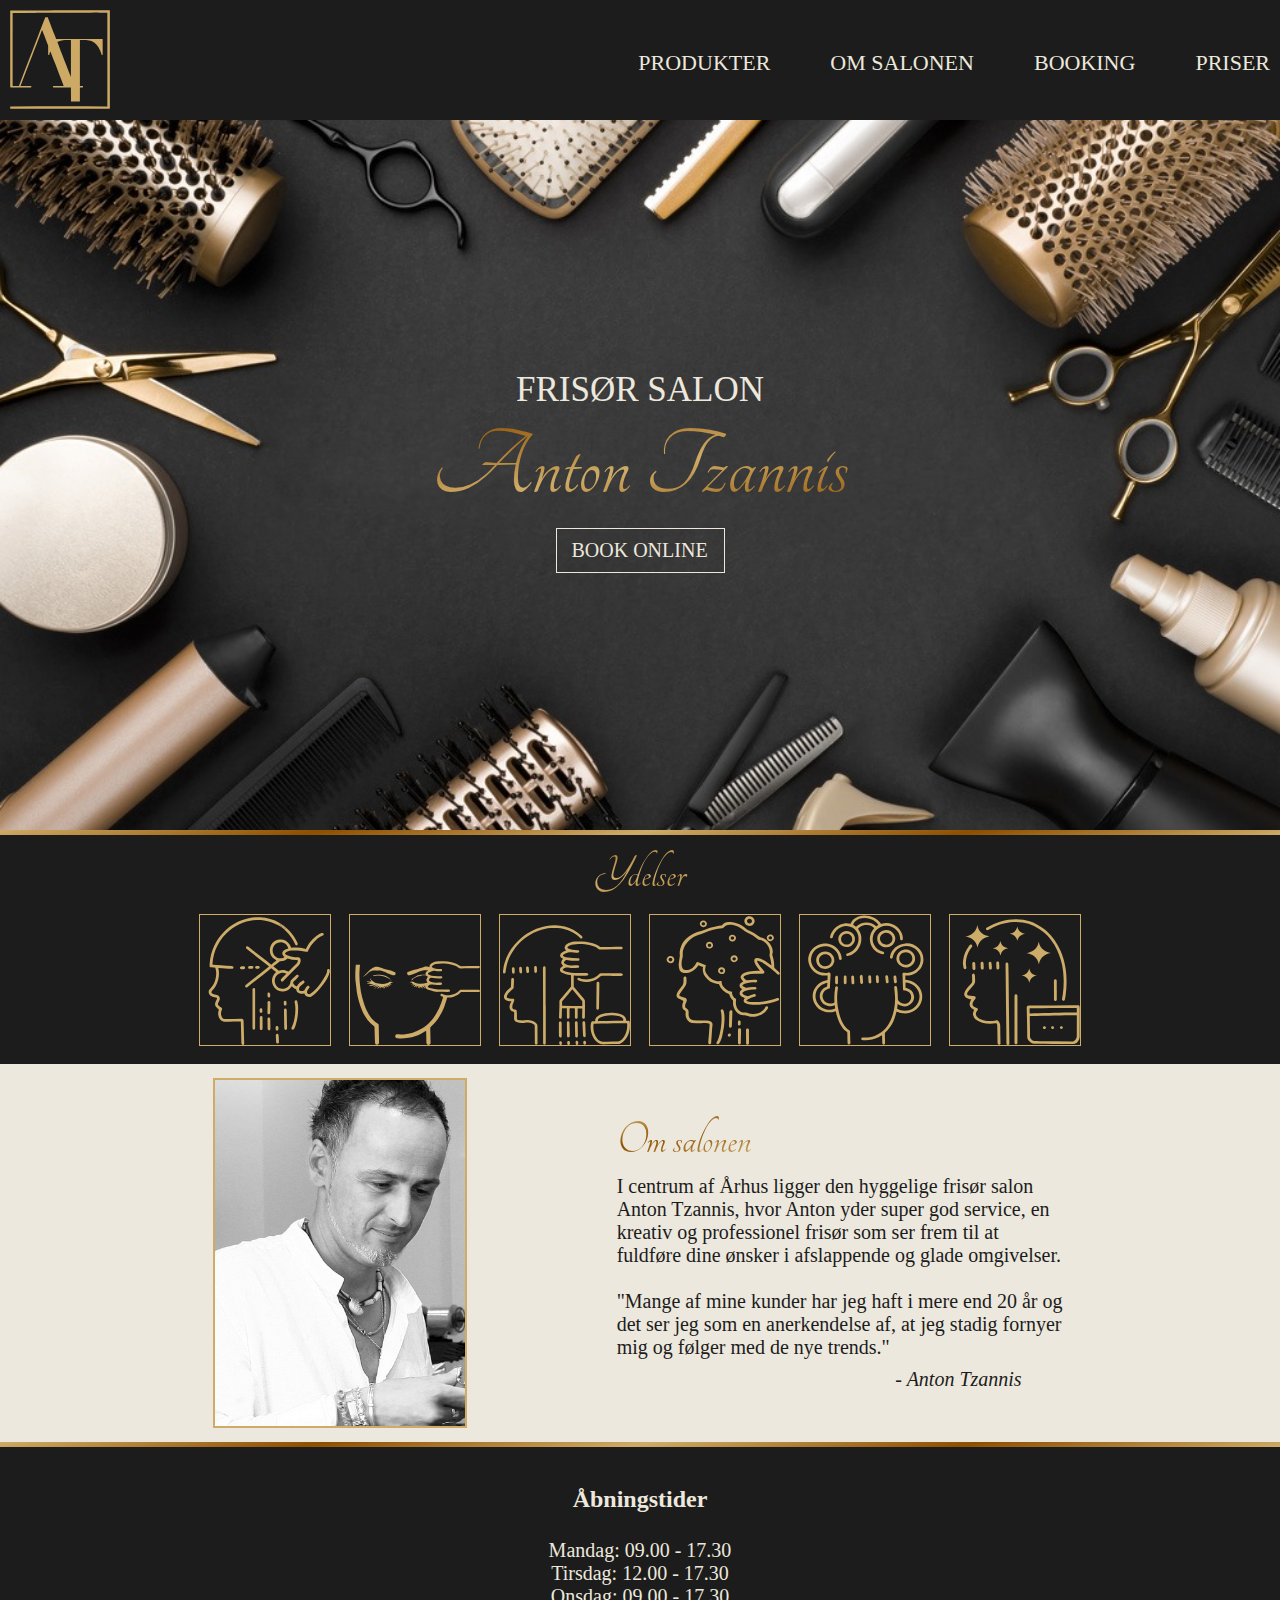
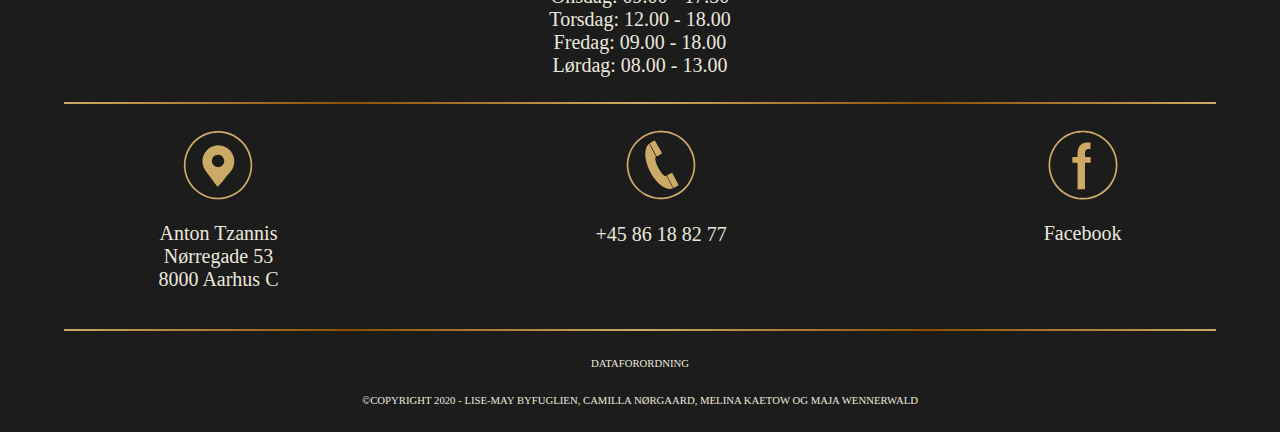
<file: index.html>
<!DOCTYPE html>
<html lang="da">
<head>
	<title> Frisørsalon Anton Tzannis </title>
	<link rel="icon" href="img/logo.svg">
	<link rel="stylesheet" type="text/css" href="css/style.css">
	<link href="https://fonts.googleapis.com/css2?family=Tangerine&display=swap" rel="stylesheet">
	<meta charset="utf-8">
	<meta name="viewport" content="width=device-width,initial-scale=1">
	<meta name="description" content="Frisørsalon i Aarhus ved Anton Tzannis. Vi tilbyder dameklip, herreklip og børneklip samt farvning, permanent og hårprodukter">
	<script src="js/script.js"></script>
</head>
<body>
	<header class="header">
		<a href="index.html"><img src="img/logo.svg" class="logo" alt="logo Anton Tzannis frisørsalon frisør">
		</a>
		<nav class="topnav" id="myTopnav">
			<ul>
				<li>
					<a href="priser.html"><h2 class="menutekst">PRISER</h2></a>
				</li>
				<li>
					<a href="booking.html"><h2 class="menutekst">BOOKING</h2></a>
				</li>
				<li>
					<a href="om_salonen.html"><h2 class="menutekst">OM SALONEN</h2></a>
				</li>
				<li>
					<a href="produkter.html"><h2 class="menutekst">PRODUKTER</h2></a>
				</li>
				<li>
					<a href="javascript:void(0);" class="icon" onclick="myFunction()"><i class="fa fa-bars"></i></a>
				</li>
			</ul>
		</nav>
	</header>
	<main>
		<section class="forsidebillede">
			<div class="forsidebilledetekst">
				<h2>FRISØR SALON</h2>
				<h1 class="salonnavn">Anton Tzannis</h1>
				<a href="booking.html" class="bookbuttona"><div class="bookbutton">BOOK ONLINE</div></a>
			</div>
		</section>
	<div class="borderline"></div>
		<h4>Ydelser</h4>
		<div class="flexboxkategori">
			<a href="priser.html"> 
				<img src="img/klip-icon.svg" alt="klip-icon" class="flexboxicons">
			</a>
			<a href="priser.html"> 
				<img src="img/brynvipper-icon.svg" alt="brynvipper-icon" class="flexboxicons">
			</a>
			<a href="priser.html"> 
				<img src="img/farve-icon.svg" alt="farve-icon-icon" class="flexboxicons">
			</a>
			<a href="priser.html"> 
				<img src="img/vask-icon.svg" alt="vask-icon" class="flexboxicons">
			</a>
			<a href="priser.html"> 
				<img src="img/permanent-icon.svg" alt="permanent-icon-icon" class="flexboxicons">
			</a>
			<a href="priser.html">
				<img src="img/kur-icon.svg" alt="kur-icon" class="flexboxicons">
			</a>
		</div>
		<section class="om_salonen">
			<img src="img/anton.jpg" class="profilbilledeanton" alt="Profilbillede af Anton Tzannis">
				<div>
					<h4 class="omsalonenoverskrift">Om salonen</h4>
					<p class="omsalonentekst">I centrum af Århus ligger den hyggelige frisør salon Anton Tzannis, hvor Anton yder super god service, en kreativ og professionel frisør som ser frem til at fuldføre dine ønsker i afslappende og glade omgivelser. <br> <br> "Mange af mine kunder har jeg haft i mere end 20 år og det ser jeg som en anerkendelse af, at jeg stadig fornyer mig og følger med de nye trends."</p>
					<p class="citataf">- Anton Tzannis</p>
				</div>
		</section>
	</main>
	<div class="borderline"></div>
	<footer class="footer">
		<section class="åbningstider">
			<h3>Åbningstider</h3>
			<p class="footertekst">
				Mandag: 09.00 - 17.30<br>
				Tirsdag: 12.00 - 17.30<br>
				Onsdag: 09.00 - 17.30<br>
				Torsdag: 12.00 - 18.00<br>
				Fredag: 09.00 - 18.00<br>
				Lørdag: 08.00 - 13.00<br>
			</p>
		</section>
		<div class="borderline2"></div>
		<address class="page_footer">
			<div class="footersektioner">
				<a href="https://goo.gl/maps/zY9rHg4FCo7YZCd69"><img src="img/adresse-icon.svg" class="footericon" alt="adresse icon"></a>
				<p class="footertekst2">Anton Tzannis<br>
				Nørregade 53<br>
				8000 Aarhus C</p>
			</div>
			<div class="footersektioner">
				<img src="img/telefon-icon.svg" class="footericon" alt="telefon mobil kontakt icon">
				<p class="footertekst2">+45 86 18 82 77</p>
			</div>
			<div class="footersektioner">
				<a href="https://www.facebook.com/AntonTzannis"><img src="img/facebook-icon.svg" class="footericon" alt="facebook some icon"></a>
				<p class="footertekst">Facebook</p>
			</div>
		</address>
	</footer>
	<div class="borderline2"></div>
	<h6><a class="dataforordning" href="http://www.antontzannis.dk/antontzannis/assets/Oplysninger-om-persondata-til-kunder.pdf">DATAFORORDNING</a></h6>
	<h6 class="copyright">©COPYRIGHT 2020 - LISE-MAY BYFUGLIEN, CAMILLA NØRGAARD, MELINA KAETOW OG MAJA WENNERWALD</h6>
</body>
</html>
</file>
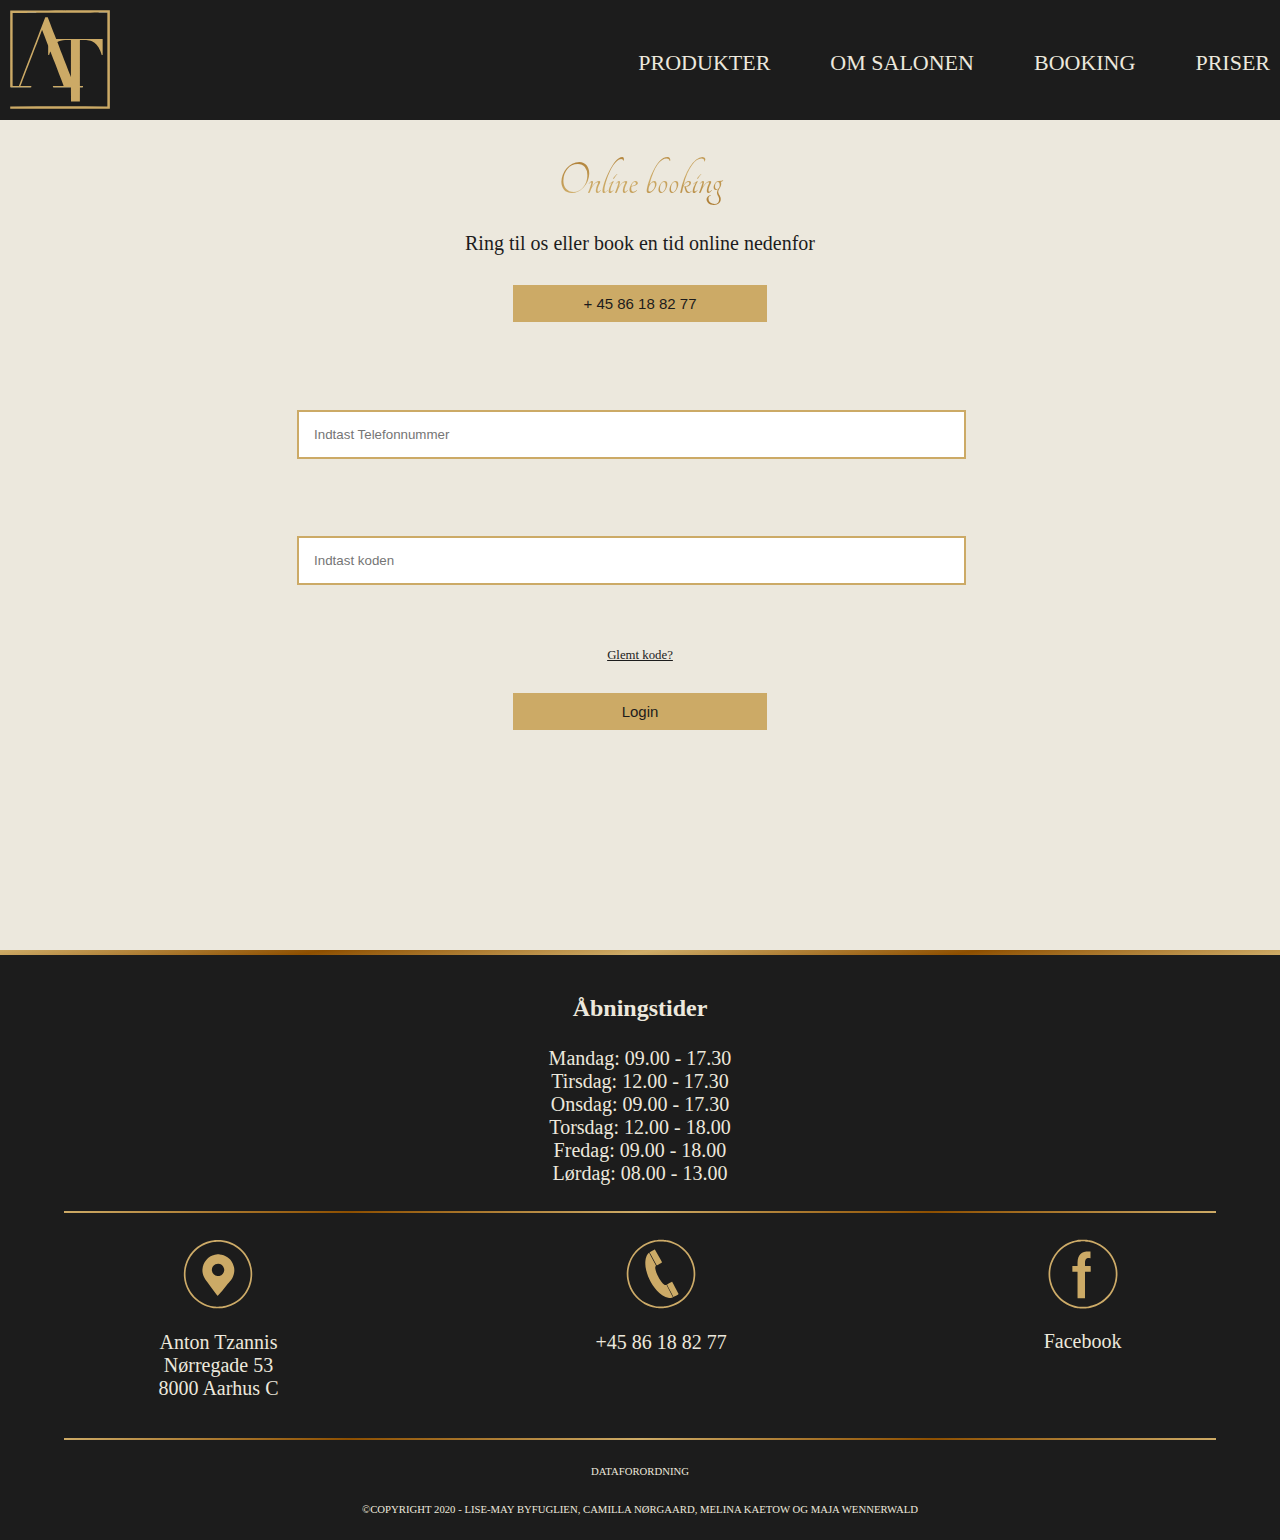
<file: booking.html>
<!DOCTYPE html>
<html lang="da">
<head>
  <title> Frisørsalon Anton Tzannis | booking </title>
  <link rel="icon" href="img/logo.svg">
  <link rel="stylesheet" type="text/css" href="css/style.css">
  <link href="https://fonts.googleapis.com/css2?family=Tangerine&display=swap" rel="stylesheet">
  <meta charset="utf-8">
  <meta name="viewport" content="width=device-width,initial-scale=1">
  <meta name="description" content="Frisørsalon i Aarhus ved Anton Tzannis. Vi tilbyder dameklip, herreklip og børneklip samt farvning, permanent og hårprodukter">
  <script src="js/script.js"></script>
</head>
<body>
    <header class="header">
        <a href="index.html">
        <img src="img/logo.svg" class="logo" alt="logo Anton Tzannis frisørsalon frisør">
    </a>
    <nav class="topnav" id="myTopnav">
      <ul>
        <li>
          <a href="priser.html"><h2 class="menutekst">PRISER</h2></a>
        </li>
        <li>
          <a href="booking.html"><h2 class="menutekst">BOOKING</h2></a>
        </li>
        <li>
          <a href="om_salonen.html"><h2 class="menutekst">OM SALONEN</h2></a>
        </li>
        <li>
          <a href="produkter.html"><h2 class="menutekst">PRODUKTER</h2></a>
        </li>
        <li>
          <a href="javascript:void(0);" class="icon" onclick="myFunction()"><i class="fa fa-bars"></i></a>
        </li>
      </ul>
    </nav>
  </header>
  <main>
    <div class="background-booking">
      <form class="booking-section" action="action_page.php">
        <div class="container-booking">
          <br /><br />
          <h1 class="tekst-booking">Online booking</h1>

          <p class="ring-tekst">
            Ring til os eller book en tid online nedenfor
          </p>
          <button class="ring-button">+ 45 86 18 82 77</button>

          <input
            type="text"
            placeholder="Indtast Telefonnummer"
            name="email"
            id="email"
            required
          />

          <input
            type="password"
            placeholder="Indtast koden"
            name="psw"
            id="psw"
            required
          />

          <div class="container signin">
            <p class="glemt-kode">Glemt kode?</p>
          </div>
          <button type="submit" class="registerbtn">Login</button>
        </div>
      </form>
    </div>
  </main>
  <div class="borderline"></div>
  <footer class="footer">
    <section class="åbningstider">
      <h3>Åbningstider</h3>
      <p class="footertekst">
        Mandag: 09.00 - 17.30<br>
        Tirsdag: 12.00 - 17.30<br>
        Onsdag: 09.00 - 17.30<br>
        Torsdag: 12.00 - 18.00<br>
        Fredag: 09.00 - 18.00<br>
        Lørdag: 08.00 - 13.00<br>
      </p>
    </section>
    <div class="borderline2"></div>
    <address class="page_footer">
      <div class="footersektioner">
        <a href="https://goo.gl/maps/zY9rHg4FCo7YZCd69"><img src="img/adresse-icon.svg" class="footericon" alt="adresse icon"></a>
        <p class="footertekst2">Anton Tzannis<br>
        Nørregade 53<br>
        8000 Aarhus C</p>
      </div>
      <div class="footersektioner">
        <img src="img/telefon-icon.svg" class="footericon" alt="telefon mobil kontakt icon">
        <p class="footertekst2">+45 86 18 82 77</p>
      </div>
      <div class="footersektioner">
        <a href="https://www.facebook.com/AntonTzannis"><img src="img/facebook-icon.svg" class="footericon" alt="facebook some icon"></a>
        <p class="footertekst">Facebook</p>
      </div>
    </address>
  </footer>
  <div class="borderline2"></div>
  <h6><a class="dataforordning" href="http://www.antontzannis.dk/antontzannis/assets/Oplysninger-om-persondata-til-kunder.pdf">DATAFORORDNING</a></h6>
  <h6 class="copyright">©COPYRIGHT 2020 - LISE-MAY BYFUGLIEN, CAMILLA NØRGAARD, MELINA KAETOW OG MAJA WENNERWALD</h6>
</body>
</html>
</file>
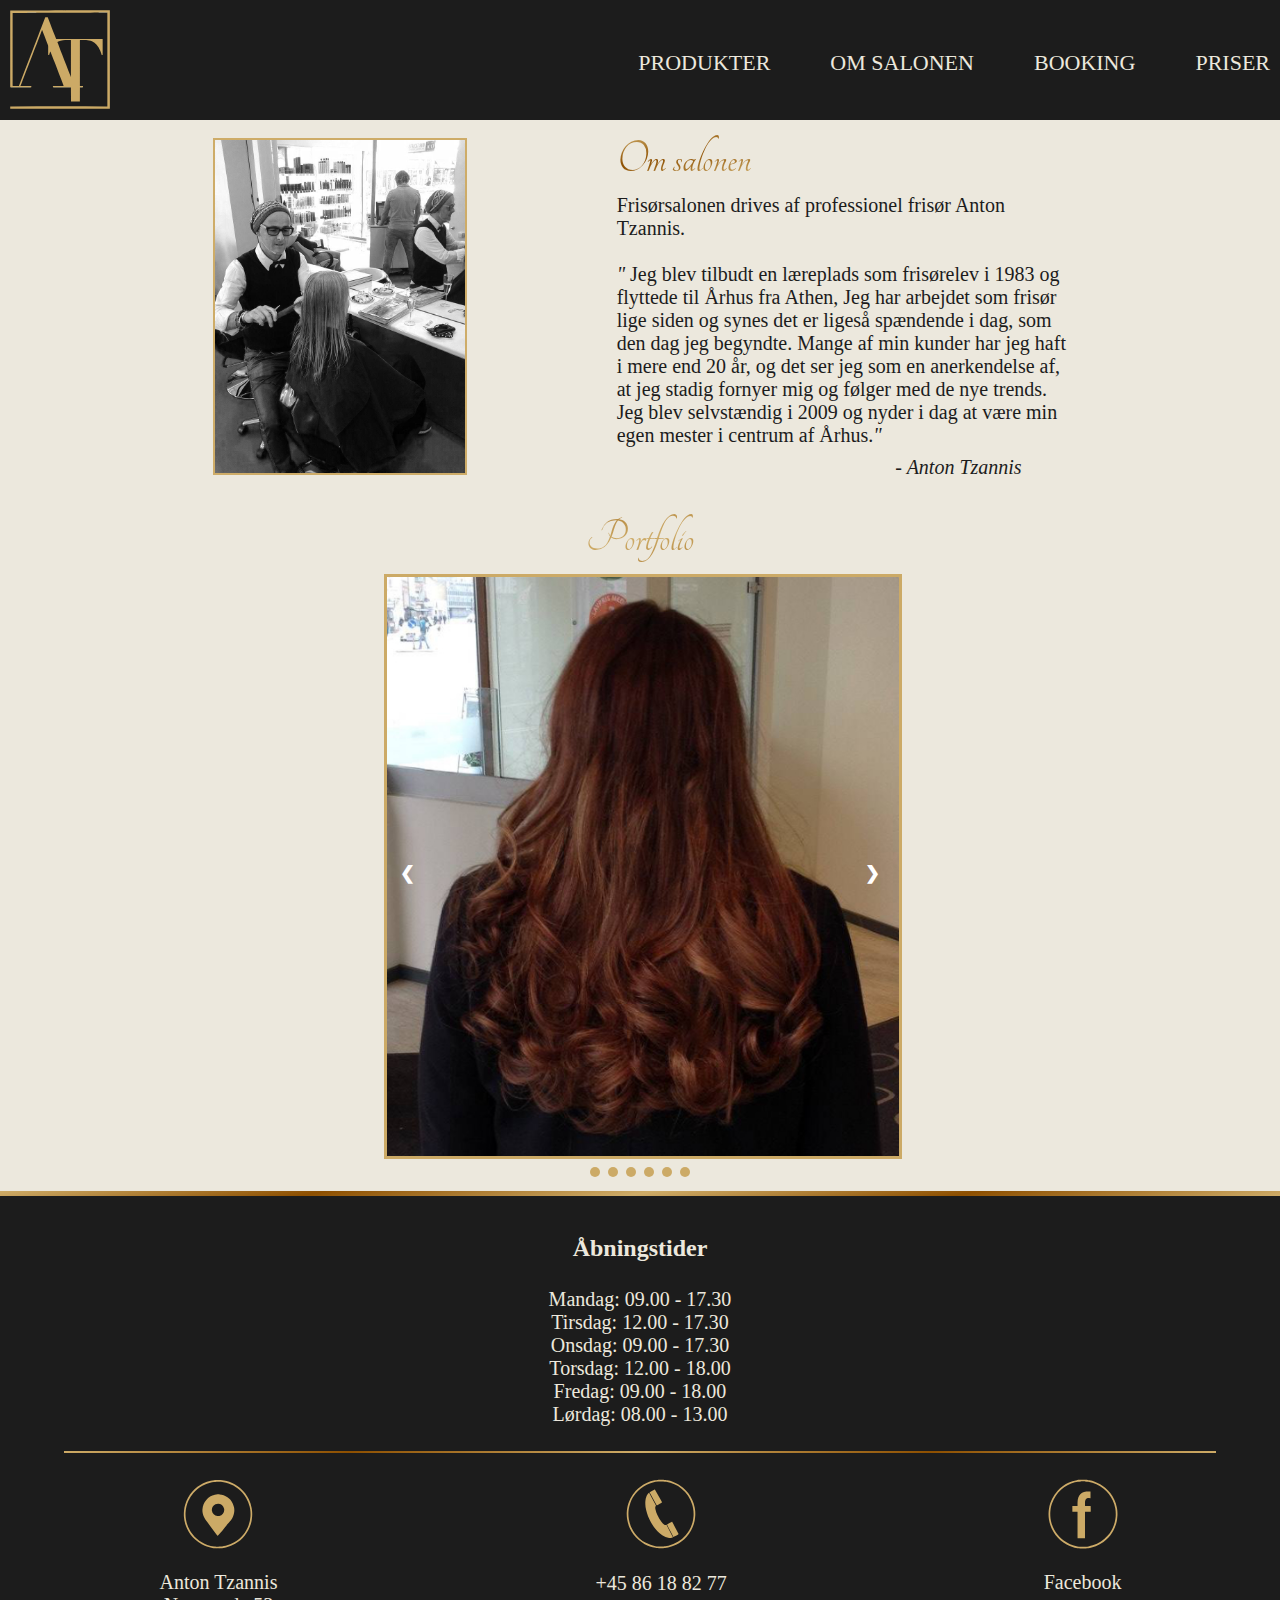
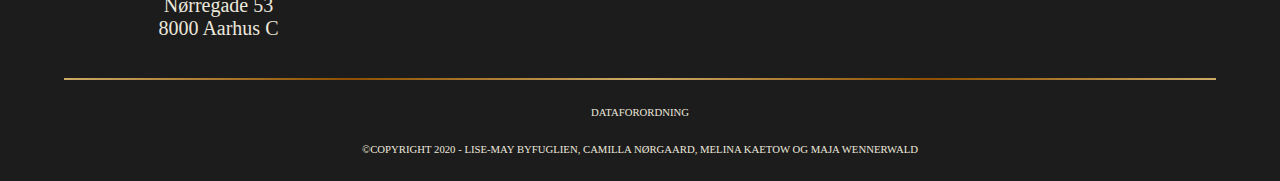
<file: om_salonen.html>
<!DOCTYPE html>
<html lang="da">
<head>
	<title> Frisørsalon Anton Tzannis | om salonen </title>
	<link rel="icon" href="img/logo.svg">
	<link rel="stylesheet" type="text/css" href="css/style.css">
	<link href="https://fonts.googleapis.com/css2?family=Tangerine&display=swap" rel="stylesheet">
	<meta charset="utf-8">
	<meta name="viewport" content="width=device-width,initial-scale=1">
	<meta name="description" content="Frisørsalon i Aarhus ved Anton Tzannis. Vi tilbyder dameklip, herreklip og børneklip samt farvning, permanent og hårprodukter">
	<script src="js/script.js"></script>
</head>
<body>
	<header class="header">
		<a href="index.html">
		<img src="img/logo.svg" class="logo" alt="logo Anton Tzannis frisørsalon frisør">
		</a>
		<nav class="topnav" id="myTopnav">
			<ul>
				<li>
					<a href="priser.html"><h2 class="menutekst">PRISER</h2></a>
				</li>
				<li>
					<a href="booking.html"><h2 class="menutekst">BOOKING</h2></a>
				</li>
				<li>
					<a href="om_salonen.html"><h2 class="menutekst">OM SALONEN</h2></a>
				</li>
				<li>
					<a href="produkter.html"><h2 class="menutekst">PRODUKTER</h2></a>
				</li>
				<li>
					<a href="javascript:void(0);" class="icon" onclick="myFunction()"><i class="fa fa-bars"></i></a>
				</li>
			</ul>
		</nav>
	</header>
	<main class="om">
		<section class="om_salonen">
			<img src="img/omanton.jpg" class="profilbilledeanton" alt="Profilbillede af Anton Tzannis">
				<div>
					<h4 class="omsalonenoverskrift">Om salonen</h4>
					<p class="omsalonentekst">Frisørsalonen drives af professionel frisør Anton Tzannis. <br> <br> <i>"</i> Jeg blev tilbudt en læreplads som frisørelev i 1983 og flyttede til Århus fra Athen, Jeg har arbejdet som frisør lige siden og synes det er ligeså spændende i dag, som den dag jeg begyndte. Mange af min kunder har jeg haft i mere end 20 år, og det ser jeg som en anerkendelse af, at jeg stadig fornyer mig og følger med de nye trends. Jeg blev selvstændig i 2009 og nyder i dag at være min egen mester i centrum af Århus.<i>"</i></p>
					<p class="citataf">- Anton Tzannis</p>
				</div>
		</section>
		<section class="portfoliosektion">
			<h4 class="portfolio">Portfolio</h4>
			<div class="slideshow-container">
				<div class="mySlides fade">
					<img class="slideshowbillede" alt="frisør resultat portfolio" src="img/haar1.jpg">
				</div>
				<div class="mySlides fade">
					<img class="slideshowbillede" alt="frisør resultat portfolio" src="img/haar2.jpg">
				</div>
				<div class="mySlides fade">
					<img class="slideshowbillede" alt="frisør resultat portfolio" src="img/haar3.jpg">
				</div>
				<div class="mySlides fade">
					<img class="slideshowbillede" alt="frisør resultat portfolio" src="img/haar4.jpg">
				</div>
				<div class="mySlides fade">
					<img class="slideshowbillede" alt="frisør resultat portfolio" src="img/haar5.jpg">
				</div>
				<div class="mySlides fade">
					<img class="slideshowbillede" alt="frisør resultat portfolio" src="img/haar6.jpg">
				</div>
				<a class="prev" onclick="plusSlides(-1)">&#10094;</a>
				<a class="next" onclick="plusSlides(1)">&#10095;</a>
			</div>
			<div style="text-align:center">
			 	<span class="dot" onclick="currentSlide(1)"></span> 
			  	<span class="dot" onclick="currentSlide(2)"></span> 
			  	<span class="dot" onclick="currentSlide(3)"></span> 
			  	<span class="dot" onclick="currentSlide(4)"></span>
			  	<span class="dot" onclick="currentSlide(5)"></span>
			  	<span class="dot" onclick="currentSlide(6)"></span>
			</div>
		</section>
	</main>
	<div class="borderline"></div>
	<footer class="footer">
		<section class="åbningstider">
			<h3>Åbningstider</h3>
			<p class="footertekst">
				Mandag: 09.00 - 17.30<br>
				Tirsdag: 12.00 - 17.30<br>
				Onsdag: 09.00 - 17.30<br>
				Torsdag: 12.00 - 18.00<br>
				Fredag: 09.00 - 18.00<br>
				Lørdag: 08.00 - 13.00<br>
			</p>
		</section>
		<div class="borderline2"></div>
		<address class="page_footer">
			<div class="footersektioner">
				<a href="https://goo.gl/maps/zY9rHg4FCo7YZCd69"><img src="img/adresse-icon.svg" class="footericon" alt="adresse icon"></a>
				<p class="footertekst2">Anton Tzannis<br>
				Nørregade 53<br>
				8000 Aarhus C</p>
			</div>
			<div class="footersektioner">
				<img src="img/telefon-icon.svg" class="footericon" alt="telefon mobil kontakt icon">
				<p class="footertekst2">+45 86 18 82 77</p>
			</div>
			<div class="footersektioner">
				<a href="https://www.facebook.com/AntonTzannis"><img src="img/facebook-icon.svg" class="footericon" alt="facebook some icon"></a>
				<p class="footertekst">Facebook</p>
			</div>
		</address>
	</footer>
	<div class="borderline2"></div>
	<h6><a class="dataforordning" href="http://www.antontzannis.dk/antontzannis/assets/Oplysninger-om-persondata-til-kunder.pdf">DATAFORORDNING</a></h6>
	<h6 class="copyright">©COPYRIGHT 2020 - LISE-MAY BYFUGLIEN, CAMILLA NØRGAARD, MELINA KAETOW OG MAJA WENNERWALD</h6>
</body>
</html>
</file>
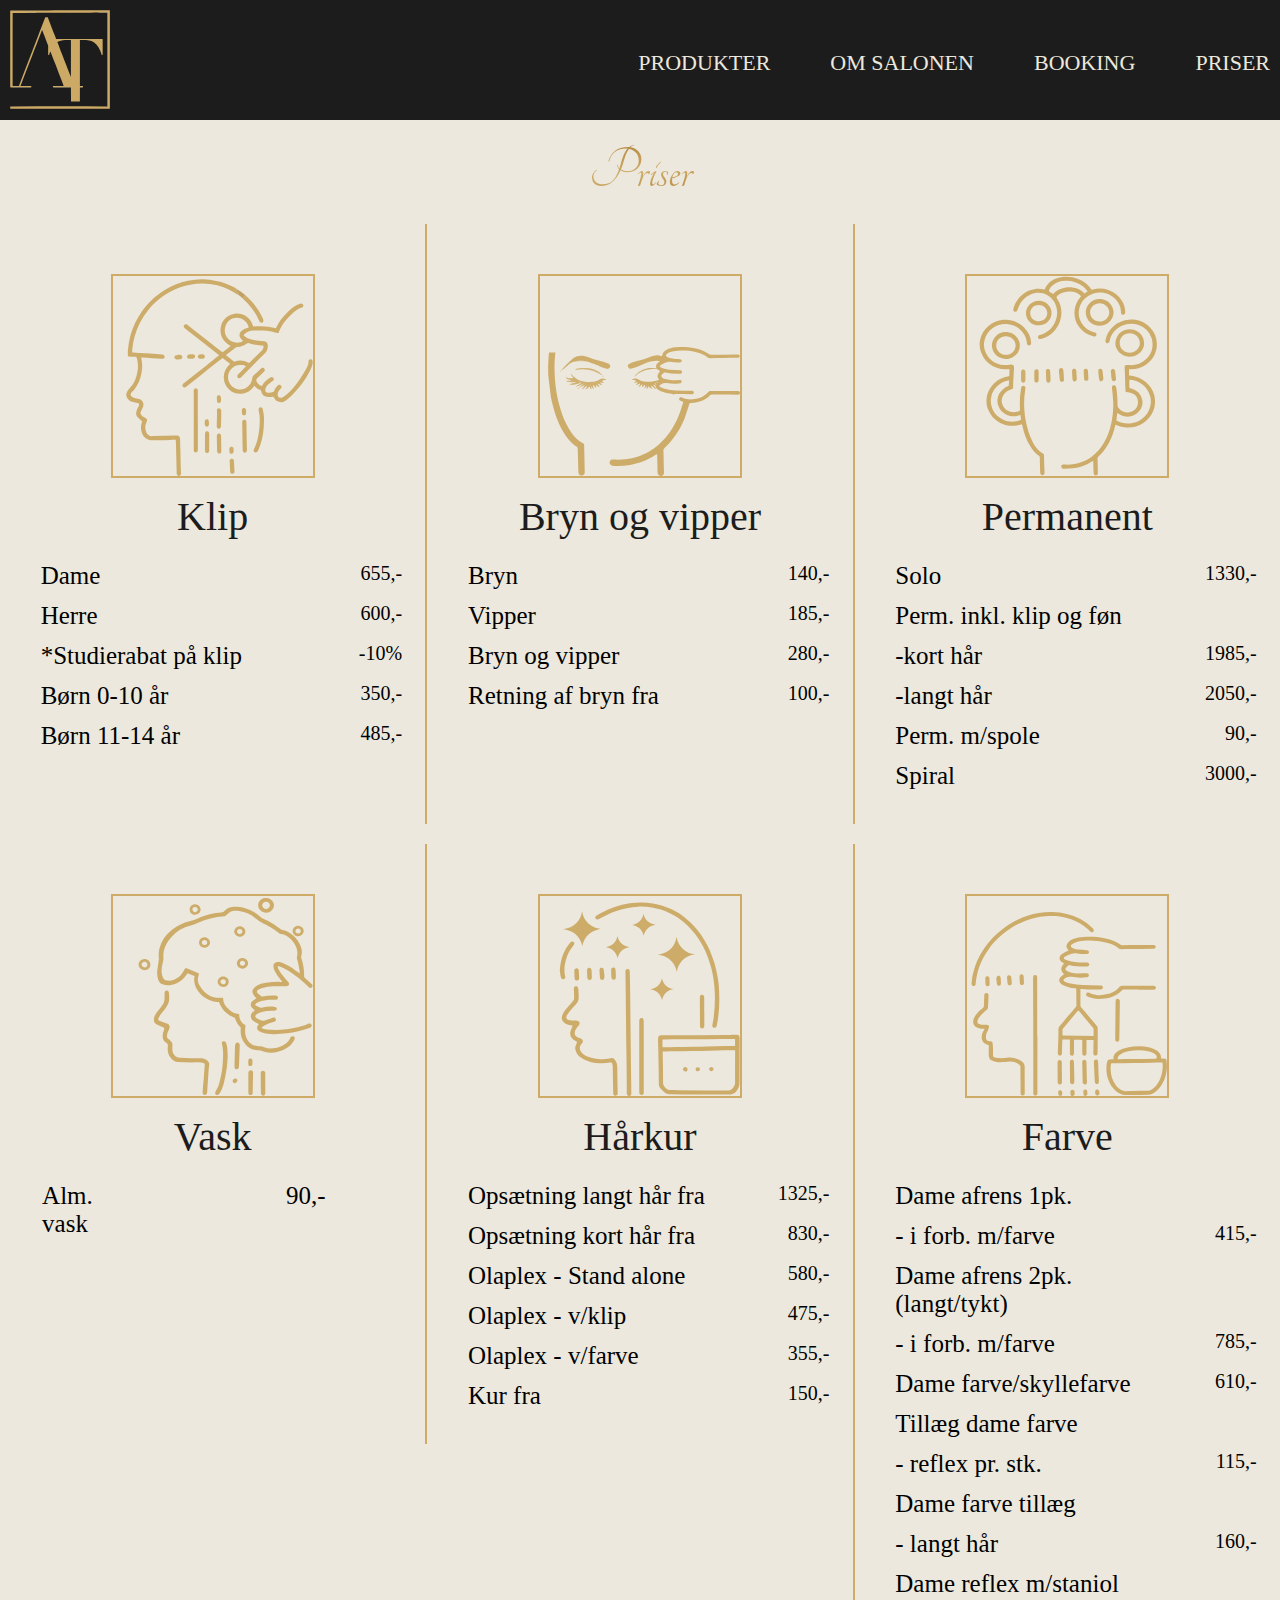
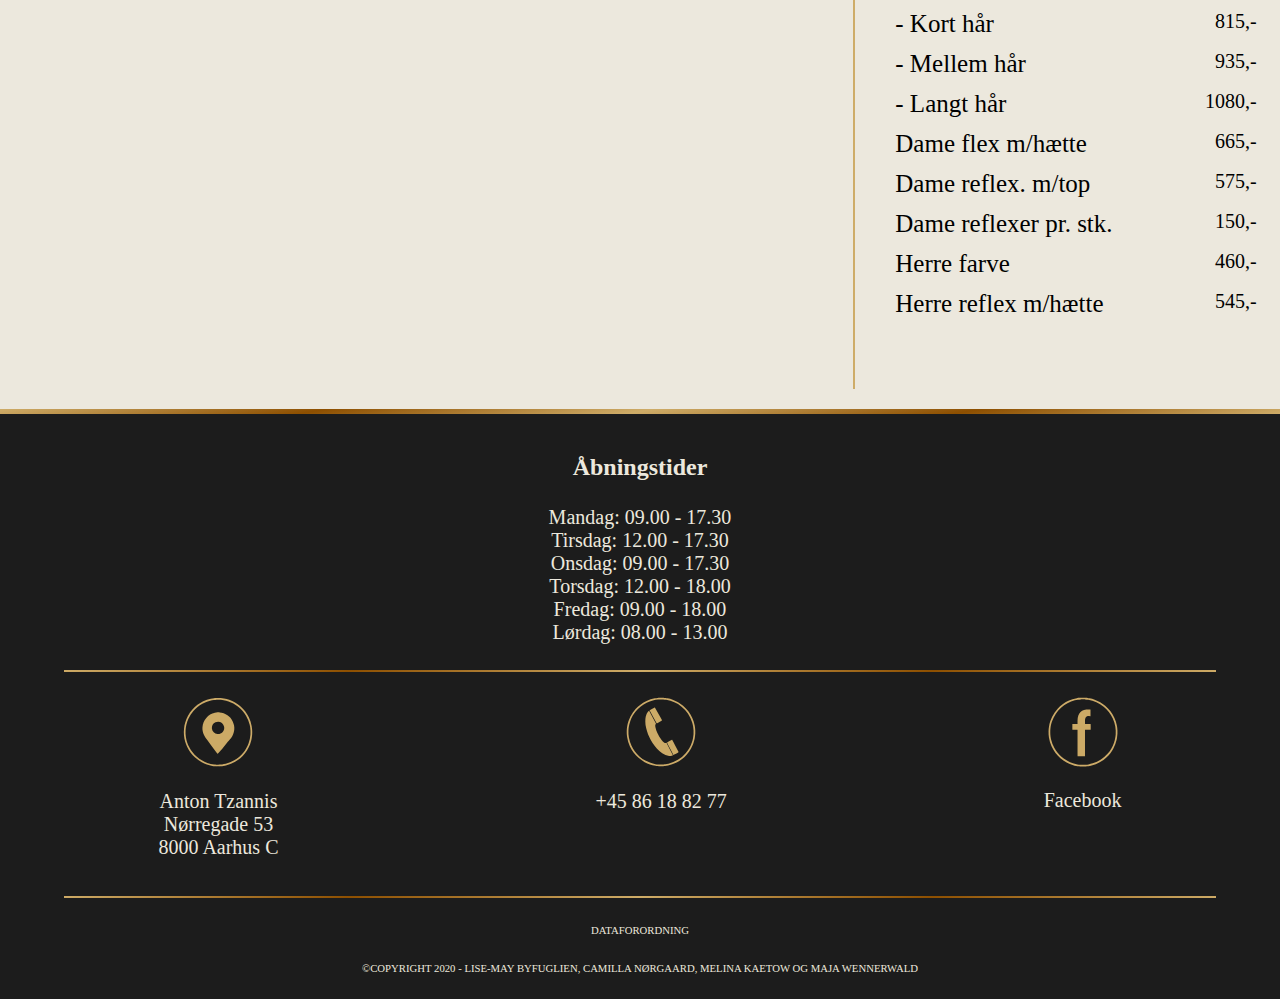
<file: priser.html>
<!DOCTYPE html>
<html lang="da">
<head>
    <title> Frisørsalon Anton Tzannis | priser </title>
    <link rel="icon" href="img/logo.svg">
    <link rel="stylesheet" type="text/css" href="css/style.css">
    <link href="https://fonts.googleapis.com/css2?family=Tangerine&display=swap" rel="stylesheet">
    <meta charset="utf-8">
    <meta name="viewport" content="width=device-width,initial-scale=1">
    <meta name="description" content="Frisørsalon i Aarhus ved Anton Tzannis. Vi tilbyder dameklip, herreklip og børneklip samt farvning, permanent og hårprodukter">
    <script src="js/script.js"></script>
</head>
<body>
    <header class="header">
        <a href="index.html">
        <img src="img/logo.svg" class="logo" alt="logo Anton Tzannis frisørsalon frisør">
        </a>
        <nav class="topnav" id="myTopnav">
            <ul>
                <li>
                    <a href="priser.html"><h2 class="menutekst">PRISER</h2></a>
                </li>
                <li>
                    <a href="booking.html"><h2 class="menutekst">BOOKING</h2></a>
                </li>
                <li>
                    <a href="om_salonen.html"><h2 class="menutekst">OM SALONEN</h2></a>
                </li>
                <li>
                    <a href="produkter.html"><h2 class="menutekst">PRODUKTER</h2></a>
                </li>
                <li>
                    <a href="javascript:void(0);" class="icon" onclick="myFunction()"><i class="fa fa-bars"></i></a>
                </li>
            </ul>
        </nav>
    </header>
    <main class="main_behandlinger">
        <h1 class="behandling_overskrift">Priser</h1>
        <section class="behandlinger">

            <div class="container_klip">
                <img src="img/klip-icon.svg" class="behandlingbilleder" alt="klip dameklip herreklip børneklip studierabat">
                <h2 class="behandling_underoverskrift">Klip</h2>
                    <table class="tabel">
                        <tbody class="tabel_body">
                            <tr class="tabel_sektion">
                                <td class="tabel_celle">Dame</td>
                                <td class="tabel_celle_kr">655,-</td>
                            </tr>
                            <tr class="tabel_sektion">
                                <td class="tabel_celle">Herre</td>
                                <td class="tabel_celle_kr">600,-</td>
                            </tr>
                            <tr class="tabel_sektion">
                                <td class="tabel_celle">*Studierabat på klip</td>
                                <td class="tabel_celle_kr">-10%</td>
                            </tr>
                            <tr class="tabel_sektion">
                                <td class="tabel_celle">Børn 0-10 år</td>
                                <td class="tabel_celle_kr">350,-</td>
                            </tr>
                            <tr class="tabel_sektion">
                                <td class="tabel_celle">Børn 11-14 år</td>
                                <td class="tabel_celle_kr">485,-</td>
                            </tr>
                        </tbody>
                    </table>
            </div>
            <section class="container_bryn_vipper">
                <img src="img/brynvipper-icon.svg" class="behandlingbilleder" alt="klip dameklip herreklip børneklip studierabat">
                <h2 class="behandling_underoverskrift">Bryn og vipper</h2>
                    <table class="tabel">
                        <tbody class="tabel_body">
                            <tr class="tabel_sektion">
                                <td class="tabel_celle">Bryn</td>
                                <td class="tabel_celle_kr">140,-</td>
                            </tr>
                            <tr class="tabel_sektion">
                                <td class="tabel_celle">Vipper</td>
                                <td class="tabel_celle_kr">185,-</td>
                            </tr>
                            <tr class="tabel_sektion">
                                <td class="tabel_celle">Bryn og vipper</td>
                                <td class="tabel_celle_kr">280,-</td>
                            </tr>
                            <tr class="tabel_sektion">
                                <td class="tabel_celle">Retning af bryn fra</td>
                                <td class="tabel_celle_kr">100,-</td>
                            </tr>
                        </tbody>
                    </table>
            </section>
            <section class="container_permanent">
                <img src="img/permanent-icon.svg" class="behandlingbilleder" alt="klip dameklip herreklip børneklip studierabat">
                <h2 class="behandling_underoverskrift">Permanent</h2>
                    <table class="tabel">
                        <tbody class="tabel_body">
                            <tr class="tabel_sektion">
                                <td class="tabel_celle">Solo</td>
                                <td class="tabel_celle_kr">1330,-</td>
                            </tr>
                            <tr class="tabel_sektion">
                                <td class="tabel_celle">Perm. inkl. klip og føn</td>
                            </tr>
                            <tr class="tabel_sektion">
                                <td class="tabel_celle"> -kort hår</td>
                                <td class="tabel_celle_kr">1985,-</td>
                            </tr>
                            <tr class="tabel_sektion">
                                <td class="tabel_celle"> -langt hår</td>
                                <td class="tabel_celle_kr">2050,-</td>
                            </tr>
                            <tr class="tabel_sektion">
                                <td class="tabel_celle">Perm. m/spole</td>
                                <td class="tabel_celle_kr">90,-</td>
                            </tr>
                            <tr class="tabel_sektion">
                                <td class="tabel_celle">Spiral</td>
                                <td class="tabel_celle_kr">3000,-</td>
                            </tr>
                        </tbody>
                    </table>
            </section>
            <section class="container_vask">
                <img src="img/vask-icon.svg" class="behandlingbilleder" alt="klip dameklip herreklip børneklip studierabat">
                <h2 class="behandling_underoverskrift">Vask</h2>
                <table class="tabel">
                    <tbody class="tabel_body">
                        <tr class="tabel_sektion">
                            <td class="tabel_celle">Alm. vask</td>
                            <td class="tabel_celle_vask_kr">90,-</td>
                        </tr>
                    </tbody>
                </table>
            </section>
            <section class="container_hårkur">
                <img src="img/kur-icon.svg" class="behandlingbilleder" alt="klip dameklip herreklip børneklip studierabat">
                <h2 class="behandling_underoverskrift">Hårkur</h2>
                    <table class="tabel">
                        <tbody class="tabel_body">
                            <tr class="tabel_sektion">
                                <td class="tabel_celle">Opsætning langt hår fra</td>
                                <td class="tabel_celle_kr">1325,-</td>
                            </tr>
                            <tr class="tabel_sektion">
                                <td class="tabel_celle">Opsætning kort hår fra</td>
                                <td class="tabel_celle_kr">830,-</td>
                            </tr>
                            <tr class="tabel_sektion">
                                <td class="tabel_celle">Olaplex - Stand alone</td>
                                <td class="tabel_celle_kr">580,-</td>
                            </tr>
                            <tr class="tabel_sektion">
                                <td class="tabel_celle">Olaplex - v/klip</td>
                                <td class="tabel_celle_kr">475,-</td>
                            </tr>
                            <tr class="tabel_sektion">
                                <td class="tabel_celle">Olaplex - v/farve</td>
                                <td class="tabel_celle_kr">355,-</td>
                            </tr>
                            <tr class="tabel_sektion">
                                <td class="tabel_celle">Kur fra</td>
                                <td class="tabel_celle_kr">150,-</td>
                            </tr>
                        </tbody>
                    </table>
            </section>
            <section class="container_farve">
                <img src="img/farve-icon.svg" class="behandlingbilleder" alt="klip dameklip herreklip børneklip studierabat">
                <h2 class="behandling_underoverskrift">Farve</h2>
                    <table class="tabel">
                        <tbody class="tabel_body">
                            <tr class="tabel_sektion">
                                <td class="tabel_celle">Dame afrens 1pk.</td>
                            </tr>
                            <tr class="tabel_sektion">
                                <td class="tabel_celle">- i forb. m/farve</td>
                                <td class="tabel_celle_kr">415,-</td>
                            </tr>
                            <tr class="tabel_sektion">
                                <td class="tabel_celle">Dame afrens 2pk.(langt/tykt)</td>
                            </tr>
                            <tr class="tabel_sektion">
                                <td class="tabel_celle">- i forb. m/farve</td>
                                <td class="tabel_celle_kr">785,-</td>
                            </tr>
                            <tr class="tabel_sektion">
                                <td class="tabel_celle">Dame farve/skyllefarve</td>
                                <td class="tabel_celle_kr">610,-</td>
                            </tr>
                            <tr class="tabel_sektion">
                                <td class="tabel_celle">Tillæg dame farve</td>
                            </tr>
                            <tr class="tabel_sektion">
                                <td class="tabel_celle">- reflex pr. stk.</td>
                                <td class="tabel_celle_kr">115,-</td>
                            </tr>
                            <tr class="tabel_sektion">
                                <td class="tabel_celle">Dame farve tillæg</td>
                            </tr>
                            <tr class="tabel_sektion">
                                <td class="tabel_celle">- langt hår</td>
                                <td class="tabel_celle_kr">160,-</td>
                            </tr>
                            <tr class="tabel_sektion">
                                <td class="tabel_celle">Dame reflex m/staniol</td>
                            </tr>
                            <tr class="tabel_sektion">
                                <td class="tabel_celle">- Kort hår</td>
                                <td class="tabel_celle_kr">815,-</td>
                            </tr>
                            <tr class="tabel_sektion">
                                <td class="tabel_celle">- Mellem hår</td>
                                <td class="tabel_celle_kr">935,-</td>
                            </tr>
                            <tr class="tabel_sektion">
                                <td class="tabel_celle">- Langt hår</td>
                                <td class="tabel_celle_kr">1080,-</td>
                            </tr>
                            <tr class="tabel_sektion">
                                <td class="tabel_celle">Dame flex m/hætte</td>
                                <td class="tabel_celle_kr">665,-</td>
                            </tr>
                            <tr class="tabel_sektion">
                                <td class="tabel_celle">Dame reflex. m/top</td>
                                <td class="tabel_celle_kr">575,-</td>
                            </tr>
                            <tr class="tabel_sektion">
                                <td class="tabel_celle">Dame reflexer pr. stk.</td>
                                <td class="tabel_celle_kr">150,-</td>
                            </tr>
                            <tr class="tabel_sektion">
                                <td class="tabel_celle">Herre farve</td>
                                <td class="tabel_celle_kr">460,-</td>
                            </tr>
                            <tr class="tabel_sektion">
                                <td class="tabel_celle">Herre reflex m/hætte</td>
                                <td class="tabel_celle_kr">545,-</td>
                            </tr>
                        </tbody>
                    </table>
            </section>
        </section>
    </main>
<div class="borderline"></div>
    <footer class="footer">
        <section class="åbningstider">
            <h3>Åbningstider</h3>
            <p class="footertekst">
                Mandag: 09.00 - 17.30<br>
                Tirsdag: 12.00 - 17.30<br>
                Onsdag: 09.00 - 17.30<br>
                Torsdag: 12.00 - 18.00<br>
                Fredag: 09.00 - 18.00<br>
                Lørdag: 08.00 - 13.00<br>
            </p>
        </section>
        <div class="borderline2"></div>
        <address class="page_footer">
            <div class="footersektioner">
                <a href="https://goo.gl/maps/zY9rHg4FCo7YZCd69"><img src="img/adresse-icon.svg" class="footericon" alt="adresse icon"></a>
                <p class="footertekst2">Anton Tzannis<br>
                Nørregade 53<br>
                8000 Aarhus C</p>
            </div>
            <div class="footersektioner">
                <img src="img/telefon-icon.svg" class="footericon" alt="telefon mobil kontakt icon">
                <p class="footertekst2">+45 86 18 82 77</p>
            </div>
            <div class="footersektioner">
                <a href="https://www.facebook.com/AntonTzannis"><img src="img/facebook-icon.svg" class="footericon" alt="facebook some icon"></a>
                <p class="footertekst">Facebook</p>
            </div>
        </address>
    </footer>
    <div class="borderline2"></div>
    <h6><a class="dataforordning" href="http://www.antontzannis.dk/antontzannis/assets/Oplysninger-om-persondata-til-kunder.pdf">DATAFORORDNING</a></h6>
    <h6 class="copyright">©COPYRIGHT 2020 - LISE-MAY BYFUGLIEN, CAMILLA NØRGAARD, MELINA KAETOW OG MAJA WENNERWALD</h6>
</body>
</html>
</file>
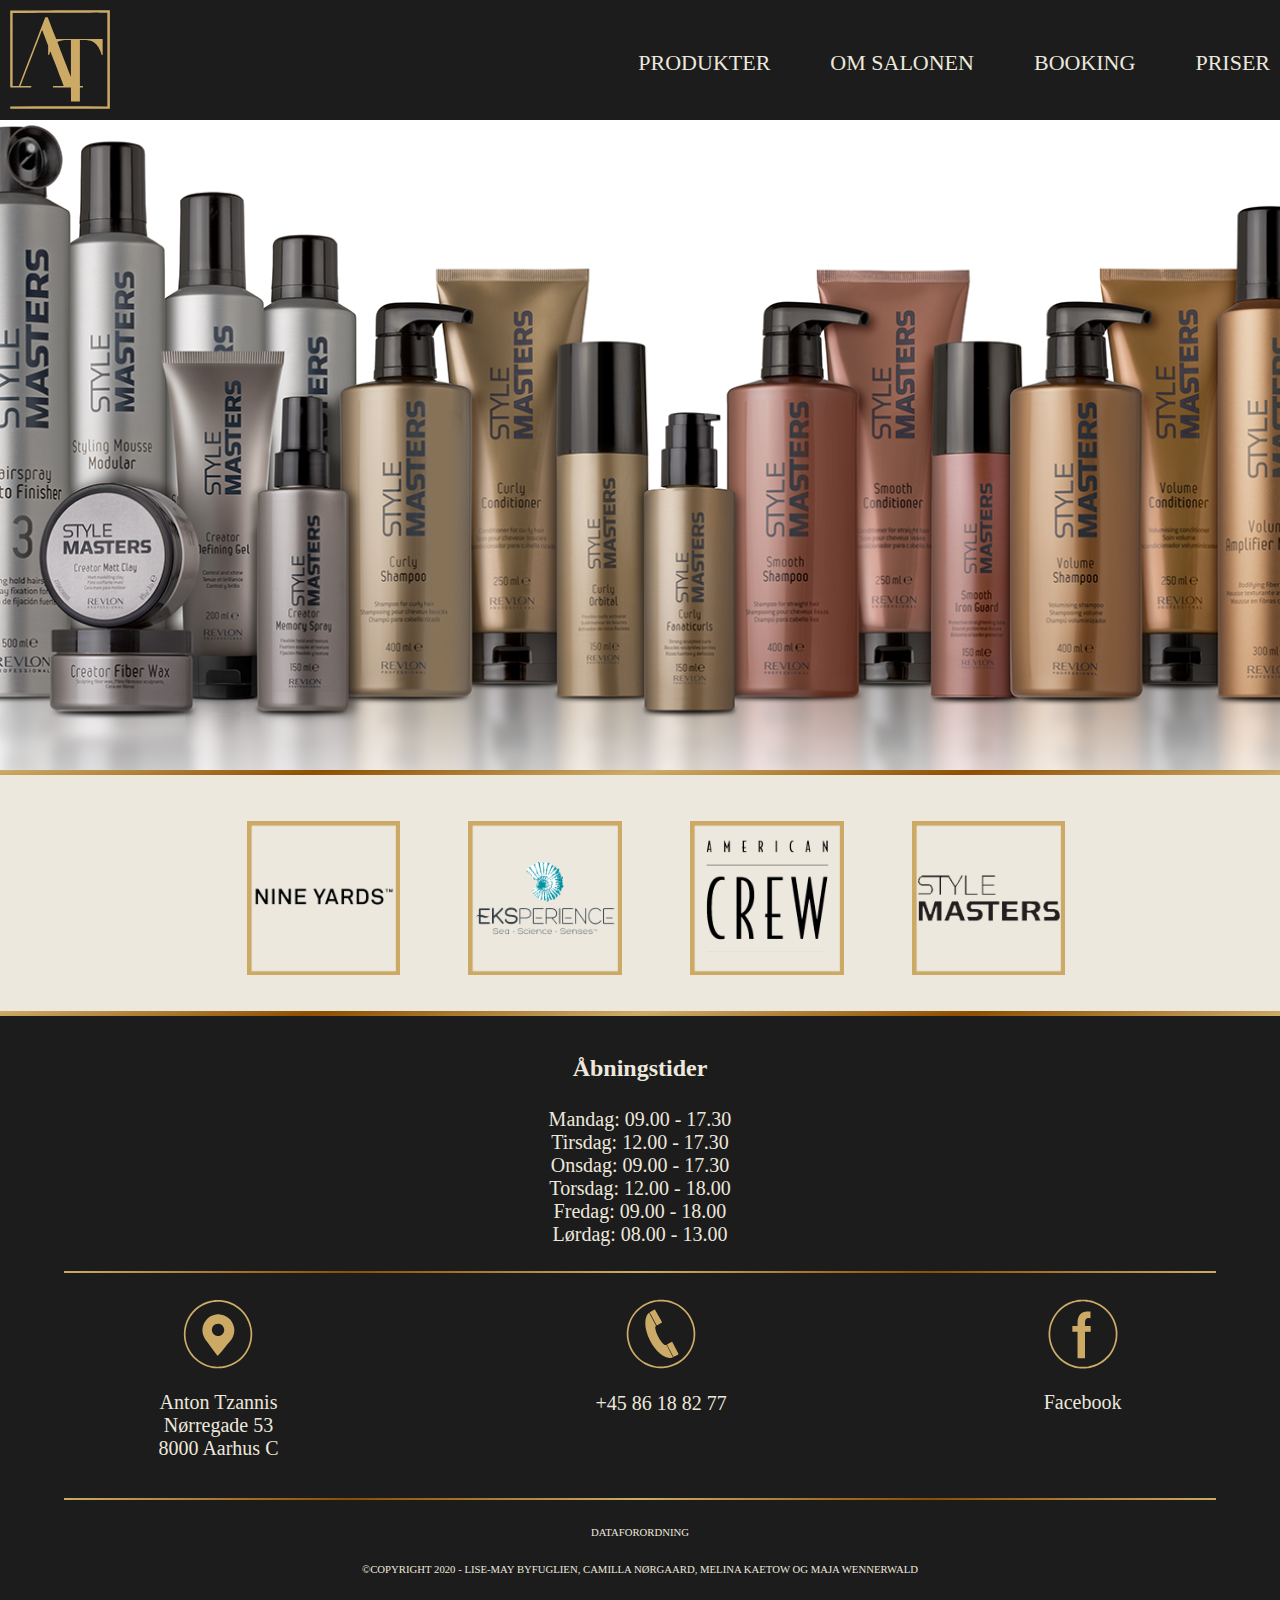
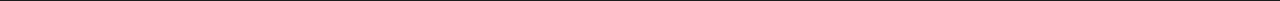
<file: produkter.html>
<!DOCTYPE html>
<html lang="da">
<head>
	<title> Frisørsalon Anton Tzannis | produkter</title>
	<link rel="icon" href="img/logo.svg">
	<link rel="stylesheet" type="text/css" href="css/style.css">
	<link href="https://fonts.googleapis.com/css2?family=Tangerine&display=swap" rel="stylesheet">
	<meta charset="utf-8">
	<meta name="viewport" content="width=device-width,initial-scale=1">
	<meta name="description" content="Frisørsalon i Aarhus ved Anton Tzannis. Vi tilbyder dameklip, herreklip og børneklip samt farvning, permanent og hårprodukter">
	<script src="js/script.js"></script>
</head>
<body>
	<header class="header">
		<a href="index.html">
		<img src="img/logo.svg" class="logo" alt="logo Anton Tzannis frisørsalon frisør">
		</a>
		<nav class="topnav" id="myTopnav">
			<ul>
				<li>
					<a href="priser.html"><h2 class="menutekst">PRISER</h2></a>
				</li>
				<li>
					<a href="booking.html"><h2 class="menutekst">BOOKING</h2></a>
				</li>
				<li>
					<a href="om_salonen.html"><h2 class="menutekst">OM SALONEN</h2></a>
				</li>
				<li>
					<a href="produkter.html"><h2 class="menutekst">PRODUKTER</h2></a>
				</li>
				<li>
					<a href="javascript:void(0);" class="icon" onclick="myFunction()"><i class="fa fa-bars"></i></a>
				</li>
			</ul>
		</nav>
	</header>
    <main class="main_produkter">
        <div class="cover_image" alt="frisørsalon frisørartikler frisørredskaber frisør saks føntørre kam børste"></div>
        <div class="borderline_products"></div>
        <div class="center_icons">
            <a href="http://www.antontzannis.dk/antontzannis/assets/NineYards_SalonBrochure.pdf"><img src="img/nine_yards.png" class="products_logos" alt="nine yards products produkt produkter"></a>
            <a href="http://www.antontzannis.dk/antontzannis/assets/EKS-CONSUMER-BROSCHUR_DK-tryckny.pdf"><img src="img/eksperience.png" class="products_logos" alt="eksperience products produkt produkter"></a>
            <a href="http://www.antontzannis.dk/antontzannis/assets/crew.pdf"><img src="img/american_crew.png" class="products_logos" alt="american crew products produkt produkter"></a>
            <a href="http://www.antontzannis.dk/antontzannis/assets/SM-Brochure-DK1.pdf"><img src="img/stylemasters.png" class="products_logos" alt="style masters products produkt produkter"></a>
        </div>
    </main>
	<div class="borderline"></div>
	<footer class="footer">
		<section class="åbningstider">
			<h3>Åbningstider</h3>
			<p class="footertekst">
				Mandag: 09.00 - 17.30<br>
				Tirsdag: 12.00 - 17.30<br>
				Onsdag: 09.00 - 17.30<br>
				Torsdag: 12.00 - 18.00<br>
				Fredag: 09.00 - 18.00<br>
				Lørdag: 08.00 - 13.00<br>
			</p>
		</section>
		<div class="borderline2"></div>
		<address class="page_footer">
			<div class="footersektioner">
				<a href="https://goo.gl/maps/zY9rHg4FCo7YZCd69"><img src="img/adresse-icon.svg" class="footericon" alt="adresse icon"></a>
				<p class="footertekst2">Anton Tzannis<br>
				Nørregade 53<br>
				8000 Aarhus C</p>
			</div>
			<div class="footersektioner">
				<img src="img/telefon-icon.svg" class="footericon" alt="telefon mobil kontakt icon">
				<p class="footertekst2">+45 86 18 82 77</p>
			</div>
			<div class="footersektioner">
				<a href="https://www.facebook.com/AntonTzannis"><img src="img/facebook-icon.svg" class="footericon" alt="facebook some icon"></a>
				<p class="footertekst">Facebook</p>
			</div>
		</address>
	</footer>
	<div class="borderline2"></div>
	<h6><a class="dataforordning" href="http://www.antontzannis.dk/antontzannis/assets/Oplysninger-om-persondata-til-kunder.pdf">DATAFORORDNING</a></h6>
	<h6 class="copyright">©COPYRIGHT 2020 - LISE-MAY BYFUGLIEN, CAMILLA NØRGAARD, MELINA KAETOW OG MAJA WENNERWALD</h6>
</body>
</html>
</file>
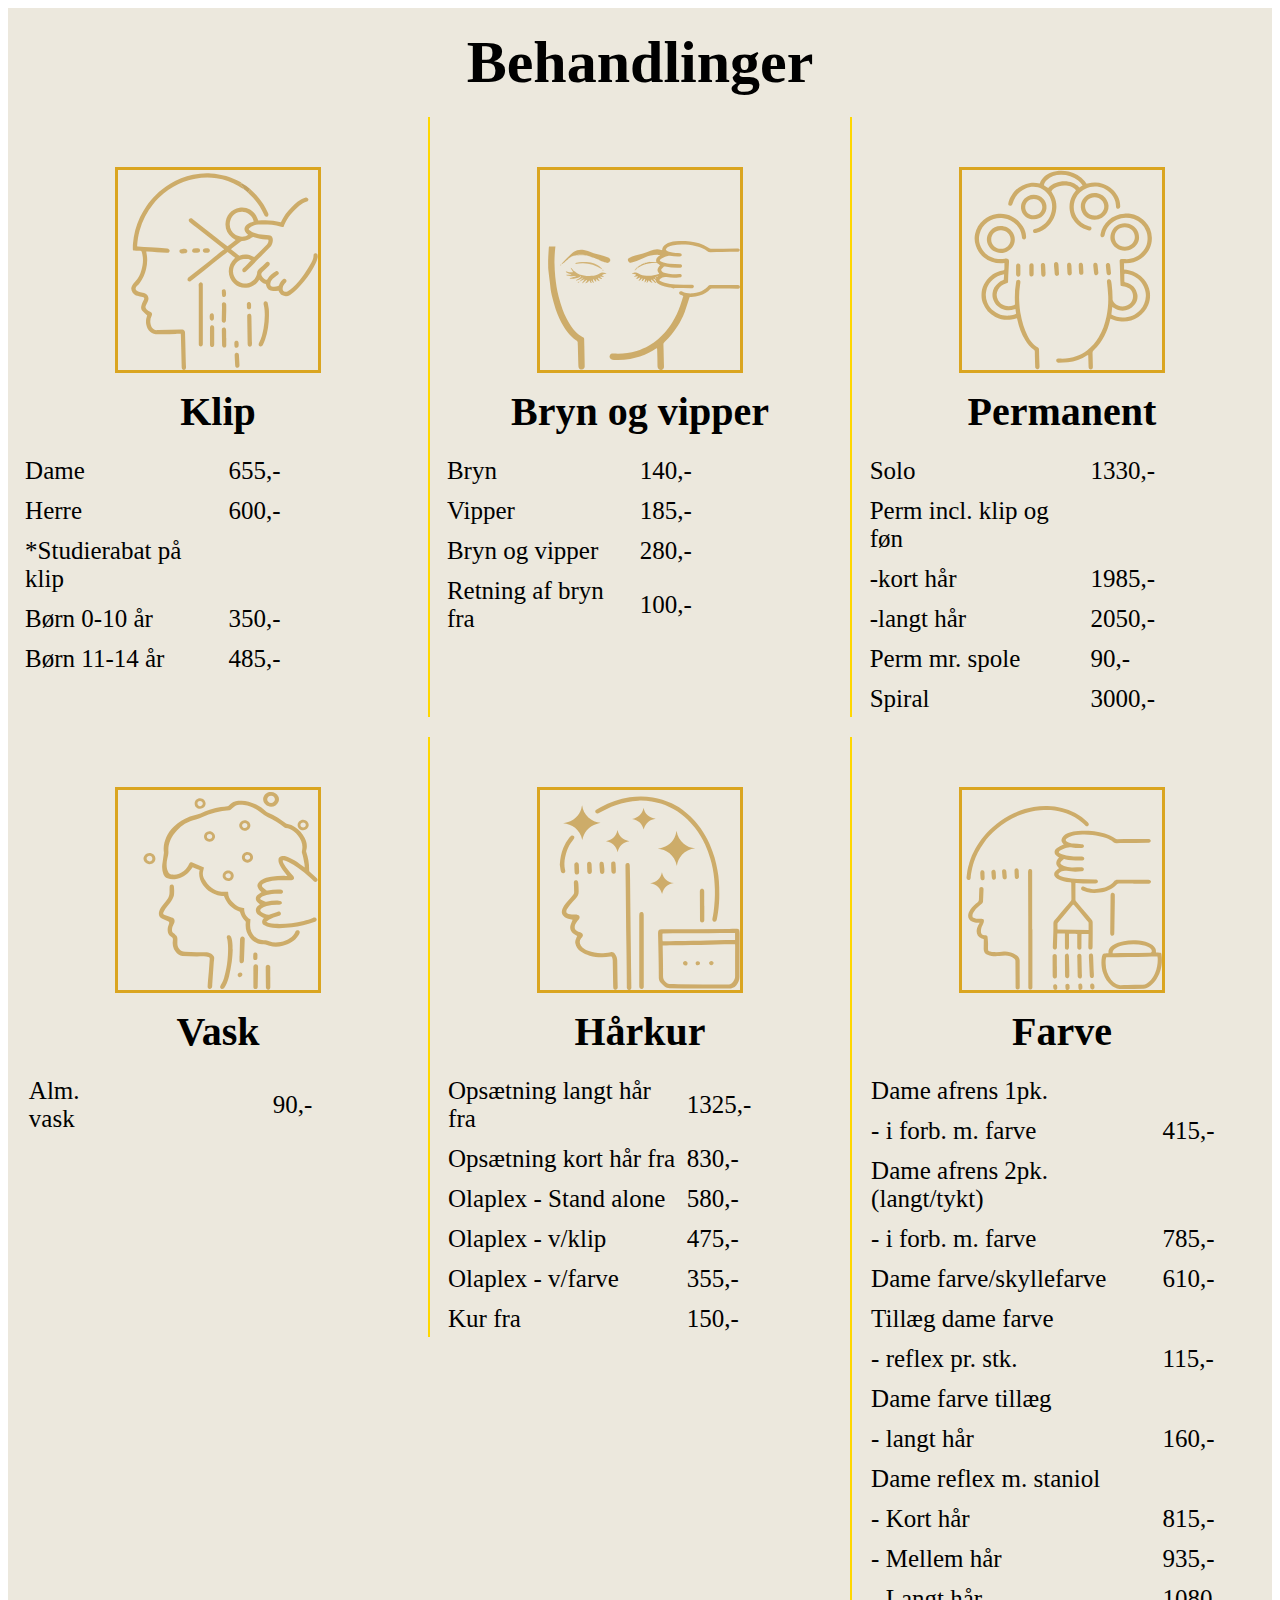
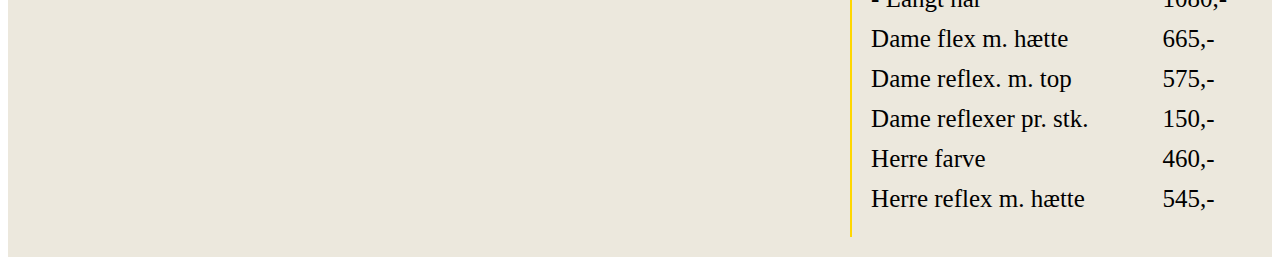
<file: programering underside - mobile first/priser.html>
<!DOCTYPE html>
<html lang="en">
 
<head>
    <meta charset="UTF-8">
    <link rel="stylesheet" href="css/style.css">
</head>

<body>
    <main class="main_behandlinger">
        <h1 class="behandling_overskrift">Behandlinger</h1>
        <sektion class="behandlinger">

            <sektion class="container_klip">
                <img src="img/klip-icon.svg" class="behandlingbilleder" alt="klip dameklip herreklip børneklip studierabat">
                <h2 class="behandling_underoverskrift">Klip</h2>
                    <table class="tabel">
                        <tbody class="tabel_body">
                            <tr class="tabel_sektion">
                                <td class="tabel_celle">Dame</td>
                                <td class="tabel_celle">655,-</td>
                            </tr>
                            <tr class="tabel_sektion">
                                <td class="tabel_celle">Herre</td>
                                <td class="tabel_celle">600,-</td>
                            </tr>
                            <tr class="tabel_sektion">
                                <td class="tabel_celle">*Studierabat på klip</td>
                            </tr>
                            <tr class="tabel_sektion">
                                <td class="tabel_celle">Børn 0-10 år</td>
                                <td class="tabel_celle">350,-</td>
                            </tr>
                            <tr class="tabel_sektion">
                                <td class="tabel_celle">Børn 11-14 år</td>
                                <td class="tabel_celle">485,-</td>
                            </tr>
                        </tbody>
                    </table>
            </sektion>

            <sektion class="container_bryn_vipper">
                <img src="img/brynvipper-icon.svg" class="behandlingbilleder" alt="klip dameklip herreklip børneklip studierabat">
                <h2 class="behandling_underoverskrift">Bryn og vipper</h2>
                    <table class="tabel">
                        <tbody class="tabel_body">
                            <tr class="tabel_sektion">
                                <td class="tabel_celle">Bryn</td>
                                <td class="tabel_celle">140,-</td>
                            </tr>
                            <tr class="tabel_sektion">
                                <td class="tabel_celle">Vipper</td>
                                <td class="tabel_celle">185,-</td>
                            </tr>
                            <tr class="tabel_sektion">
                                <td class="tabel_celle">Bryn og vipper</td>
                                <td class="tabel_celle">280,-</td>
                            </tr>
                            <tr class="tabel_sektion">
                                <td class="tabel_celle">Retning af bryn fra</td>
                                <td class="tabel_celle">100,-</td>
                            </tr>
                        </tbody>
                    </table>
            </sektion>

            <sektion class="container_permanent">
                <img src="img/permanent-icon.svg" class="behandlingbilleder" alt="klip dameklip herreklip børneklip studierabat">
                <h2 class="behandling_underoverskrift">Permanent</h2>
                    <table class="tabel">
                        <tbody class="tabel_body">
                            <tr class="tabel_sektion">
                                <td class="tabel_celle">Solo</td>
                                <td class="tabel_celle">1330,-</td>
                            </tr>
                            <tr class="tabel_sektion">
                                <td class="tabel_celle">Perm incl. klip og føn</td>
                            </tr>
                            <tr class="tabel_sektion">
                                <td class="tabel_celle"> -kort hår</td>
                                <td class="tabel_celle">1985,-</td>
                            </tr>
                            <tr class="tabel_sektion">
                                <td class="tabel_celle"> -langt hår</td>
                                <td class="tabel_celle">2050,-</td>
                            </tr>
                            <tr class="tabel_sektion">
                                <td class="tabel_celle">Perm mr. spole</td>
                                <td class="tabel_celle">90,-</td>
                            </tr>
                            <tr class="tabel_sektion">
                                <td class="tabel_celle">Spiral</td>
                                <td class="tabel_celle">3000,-</td>
                            </tr>
                        </tbody>
                    </table>
            </sektion>

            <sektion class="container_vask">
                <img src="img/vask-icon.svg" class="behandlingbilleder" alt="klip dameklip herreklip børneklip studierabat">
                <h2 class="behandling_underoverskrift">Vask</h2>
                <table class="tabel">
                    <tbody class="tabel_body">
                        <tr class="tabel_sektion">
                            <td class="tabel_celle">Alm. vask</td>
                            <td class="tabel_celle_vask_kr">90,-</td>
                        </tr>
                    </tbody>
                </table>
            </sektion>

            <sektion class="container_hårkur">
                <img src="img/Kur-icon.svg" class="behandlingbilleder" alt="klip dameklip herreklip børneklip studierabat">
                <h2 class="behandling_underoverskrift">Hårkur</h2>
                    <table class="tabel">
                        <tbody class="tabel_body">
                            <tr class="tabel_sektion">
                                <td class="tabel_celle">Opsætning langt hår fra</td>
                                <td class="tabel_celle">1325,-</td>
                            </tr>
                            <tr class="tabel_sektion">
                                <td class="tabel_celle">Opsætning kort hår fra</td>
                                <td class="tabel_celle">830,-</td>
                            </tr>
                            <tr class="tabel_sektion">
                                <td class="tabel_celle">Olaplex - Stand alone</td>
                                <td class="tabel_celle">580,-</td>
                            </tr>
                            <tr class="tabel_sektion">
                                <td class="tabel_celle">Olaplex - v/klip</td>
                                <td class="tabel_celle">475,-</td>
                            </tr>
                            <tr class="tabel_sektion">
                                <td class="tabel_celle">Olaplex - v/farve</td>
                                <td class="tabel_celle">355,-</td>
                            </tr>
                            <tr class="tabel_sektion">
                                <td class="tabel_celle">Kur fra</td>
                                <td class="tabel_celle">150,-</td>
                            </tr>
                        </tbody>
                    </table>
            </sektion>

            <sektion class="container_farve">
                <img src="img/farve-icon.svg" class="behandlingbilleder" alt="klip dameklip herreklip børneklip studierabat">
                <h2 class="behandling_underoverskrift">Farve</h2>
                    <table class="tabel">
                        <tbody class="tabel_body">
                            <tr class="tabel_sektion">
                                <td class="tabel_celle">Dame afrens 1pk.</td>
                            </tr>
                            <tr class="tabel_sektion">
                                <td class="tabel_celle">- i forb. m. farve</td>
                                <td class="tabel_celle">415,-</td>
                            </tr>
                            <tr class="tabel_sektion">
                                <td class="tabel_celle">Dame afrens 2pk.(langt/tykt)</td>
                            </tr>
                            <tr class="tabel_sektion">
                                <td class="tabel_celle">- i forb. m. farve</td>
                                <td class="tabel_celle">785,-</td>
                            </tr>
                            <tr class="tabel_sektion">
                                <td class="tabel_celle">Dame farve/skyllefarve</td>
                                <td class="tabel_celle">610,-</td>
                            </tr>
                            <tr class="tabel_sektion">
                                <td class="tabel_celle">Tillæg dame farve</td>
                            </tr>
                            <tr class="tabel_sektion">
                                <td class="tabel_celle">- reflex pr. stk.</td>
                                <td class="tabel_celle">115,-</td>
                            </tr>
                            <tr class="tabel_sektion">
                                <td class="tabel_celle">Dame farve tillæg</td>
                            </tr>
                            <tr class="tabel_sektion">
                                <td class="tabel_celle">- langt hår</td>
                                <td class="tabel_celle">160,-</td>
                            </tr>
                            <tr class="tabel_sektion">
                                <td class="tabel_celle">Dame reflex m. staniol</td>
                            </tr>
                            <tr class="tabel_sektion">
                                <td class="tabel_celle">- Kort hår</td>
                                <td class="tabel_celle">815,-</td>
                            </tr>
                            <tr class="tabel_sektion">
                                <td class="tabel_celle">- Mellem hår</td>
                                <td class="tabel_celle">935,-</td>
                            </tr>
                            <tr class="tabel_sektion">
                                <td class="tabel_celle">- Langt hår</td>
                                <td class="tabel_celle">1080,-</td>
                            </tr>
                            <tr class="tabel_sektion">
                                <td class="tabel_celle">Dame flex m. hætte</td>
                                <td class="tabel_celle">665,-</td>
                            </tr>
                            <tr class="tabel_sektion">
                                <td class="tabel_celle">Dame reflex. m. top</td>
                                <td class="tabel_celle">575,-</td>
                            </tr>
                            <tr class="tabel_sektion">
                                <td class="tabel_celle">Dame reflexer pr. stk.</td>
                                <td class="tabel_celle">150,-</td>
                            </tr>
                            <tr class="tabel_sektion">
                                <td class="tabel_celle">Herre farve</td>
                                <td class="tabel_celle">460,-</td>
                            </tr>
                            <tr class="tabel_sektion">
                                <td class="tabel_celle">Herre reflex m. hætte</td>
                                <td class="tabel_celle">545,-</td>
                            </tr>
                        </tbody>
                    </table>
            </sektion>

        </sektion>
        
    </main>

</body> </html>
</file>
<file: css/style.css>
/* --------------- generelt ---------------- */
*{
	margin: 0;
	padding: 0;
}
body{
	width: 100%;
	font-family: "times new roman";
	background-color: #1c1c1c;
	font-size: 100%;
}

/* ------- Overskrifter og brødtekst ------ */
h1{
	font-family: 'Tangerine', cursive;
	text-align: center;
  background: -webkit-linear-gradient(100deg, #ceac68, #8D4F00, #ceac68, #8D4F00, #ceac68);
  	-webkit-background-clip: text;
  	-webkit-text-fill-color: transparent;
  	font-weight: 100;
  	font-size: 3rem;
}
h2{
	color: #ece8dd;
	text-align: center;
	font-weight: unset;
	font-size: 20px;
}
h3{
	padding-top: 2%;
	color: #ece8dd;
	text-align: center;
	font-size: 1.5rem;
}
h4{
  font-family: 'Tangerine', cursive;
  text-align: center;
  background: -webkit-linear-gradient(100deg, #ceac68, #8D4F00, #ceac68, #8D4F00, #ceac68);
    -webkit-background-clip: text;
    -webkit-text-fill-color: transparent;
    font-weight: 100;
    font-size: 3rem;
}
h6{
	padding: 0 10% 5% 10%;
	color: #ece8dd;
	text-align: center;
	font-weight: 100;
	text-decoration: none;
}
p{
	color: #1c1c1c;
	padding-top: 14px;
	font-size: 20px;
	font-style: normal;
}
/* --------------- Navigationsbar ------------- */
.logo{
	width: 70px;
	float: right;
	padding: 14px 14px 0 0;
  z-index: 5;
}
.header{
	height: 100px;
}
.topnav{
  background-color: #1c1c1c;
  z-index: 1;
 }
.topnav a{
  text-align: center;
  text-decoration: none;
}
.fa{
	display: inline-block;
	font: normal normal normal 14px/1 FontAwesome;
	font-size: inherit;
	text-rendering: auto;
	-webkit-font-smoothing: antialiased;
	-moz-osx-font-smoothing: grayscale;
}
.fa-bars{
	background-image: url(../img/navicon.svg);
	background-size: 100%;
	background-repeat: no-repeat;
	width: 35px;
	height: 35px;
}
.topnav a{
	display: none;
}
.topnav a.icon {
	position: absolute;
  left: 14px; 
  top: 34px;
  display: block;
}
.topnav.responsive {
  position: relative;
}
.topnav.responsive .icon {
  position: absolute;
  left: 14px; 
  top: 34px;
}
 .topnav.responsive a {
  display: block;
}
.menutekst{
	padding-top: 25px;
}
li:first-child{
	padding-top: 64px;
}
li:last-child{
	padding-bottom: 20px;
}
ul {
	list-style: none;
}

/* --------------- footer -------------- */
.page_footer{
	display: flex;
	flex-direction: column;
}
.footericon{
	width: 70px;
	display: block;
	margin: 0 auto;
}
.footertekst{
	color: #ece8dd;
	text-align: center;
	width: 100%;
  text-decoration: none;
}
.footertekst2{
	color: #ece8dd;
	text-align: center;
	width: 100%;
	padding-bottom: 10%;
}
.borderline2{
	height: 2px;
	width: 90%;
	background: -webkit-linear-gradient(100deg, #ceac68, #8D4F00, #ceac68, #8D4F00, #ceac68);
  margin: 5% auto 5% auto;
}
.dataforordning{
	color: #ece8dd;
	text-decoration: none;
}

/* ------------------ index ---------------- */
.forsidebillede{
	background-image: url("../img/forside.jpg");
	background-position: center;
	height: 510px;
	background-size: cover;
}
.forsidebilledetekst{
	padding-top: 160px;
}
.salonnavn{
	font-size: 74px;
	margin: 5px;
}
.bookbutton{
	border: 1px solid #ece8dd;
	background-color: transparent;
	font-size: 20px;
	color: #ece8dd;
	padding: 10px 15px 10px 15px;
	display: block;
	font-family: times new roman;
	margin: 7px auto 0 auto;
  width: 137px;
}
.bookbuttona{
  text-decoration: none;
}
.borderline{
	height: 5px;
	width: 100%;
	margin-bottom: 14px;
  background: -webkit-linear-gradient(100deg, #ceac68, #8D4F00, #ceac68, #8D4F00, #ceac68);
}
.flexboxkategori{
	display: flex;
	flex-direction: row;
	justify-content: space-around;
	flex-wrap: wrap;
	padding: 14px;
	background-color: #1c1c1c;
	width: 290px;
	margin: auto;
}
.flexboxicons{
	width: 130px;
	border: 1px solid #ceac68;
	margin-bottom: 14px; 
}
.om_salonen{
	background-color: #ece8dd;
	padding: 14px;
}
.omsalonentekst{
	max-width: 450px;
	margin-left: auto;
	margin-right: auto;
}
.profilbilledeanton{
	width: 250px;
	border: 2px solid #ceac68;
	display: block;
	margin: auto;
	margin-bottom: 14px;
}
.citataf{
	font-style: italic;
	color: #1c1c1c;
	text-align: right;
	padding-right: 10%;
}

/* ---------------- booking ------------------ */
.container-booking {
  padding-left: 5px;
  padding-right: 5px;
}
.background-booking {
  background-color: #ece8dd;
  margin-top: auto;
}
.ring-button {
  justify-content: center;
  color: #1c1c1c;
  background-color: #ccaa66;
  font-size: 15px;
  border: none;
  padding: 10px 10px;
  margin-bottom: 50px;
  margin-top: 30px;
  width: 50%;
  margin-left: 25%;
  margin-right: 25%;
}
.glemt-kode {
  font-size: 0.8rem;
  text-decoration: underline;
}
input[type="text"],
input[type="password"] {
  width: 90%;
  padding: 15px;
  margin: 5% 0 5% 0;
  display: inline-block;
  border: 2px solid #ccaa66;
}
input[type="text"]:focus,
input[type="password"]:focus {
  background-color: rgb(240, 240, 240);
  outline: none;
}
.registerbtn {
  justify-content: center;
  color: #1c1c1c;
  background-color: #ccaa66;
  font-size: 15px;
  border: none;
  padding: 10px 10px;
  margin-bottom: 240px;
  margin-top: 30px;
  width: 40%;
  margin-left: 30%;
  margin-right: 30%;
}
.registerbtn:hover {
  opacity: 1;
}
.signin {
  text-align: center;
}
.ring-tekst{
	text-align: center;
}

/* -------------- om salonen --------------- */
.om{
  background-color: #ece8dd;
  height: 100%;
}
.portfoliosektion{
  padding-top: 10px;
  padding-bottom: 10px;
}
.portfolio{
  padding: 10px;
}
.slideshow-container {
  width: 90%;
  position: relative;
  margin-left: 4%;
  margin-right: 4%;
}
.slideshowbillede{
  border: 3px solid #ccaa66;
  width: 100%;
}
.prev, .next {
  cursor: pointer;
  position: absolute;
  top: 50%;
  width: auto;
  margin-top: -22px;
  padding: 16px;
  color: white;
  font-weight: bold;
  font-size: 18px;
  transition: 0.6s ease;
  border-radius: 0 3px 3px 0;
  user-select: none;
}
.next {
  right: 0;
  border-radius: 3px 0 0 3px;
}
.prev:hover, .next:hover {
  background-color: #eeaa68;
}
.text {
  color: #f2f2f2;
  font-size: 15px;
  padding: 8px 12px;
  position: absolute;
  bottom: 8px;
  width: 100%;
  text-align: center;
}
.mySlides{
  display: none;
}
.mySlides:first-child{
  display: block;
}
.numbertext {
  color: #f2f2f2;
  font-size: 12px;
  padding: 8px 12px;
  position: absolute;
  top: 0;
}
.dot {
  cursor: pointer;
  height: 10px;
  width: 10px;
  margin: 0 2px;
  background-color: #ccaa66;
  border-radius: 50%;
  display: inline-block;
  transition: background-color 0.6s ease;
}
.active, .dot:hover {
  background-color: #fff;
}
.fade {
  -webkit-animation-name: fade;
  -webkit-animation-duration: 1.5s;
  animation-name: fade;
  animation-duration: 1.5s;
}
@-webkit-keyframes fade {
  from {opacity: .4} 
  to {opacity: 1}
}
@keyframes fade {
  from {opacity: .4} 
  to {opacity: 1}
}

/* ------------- produkter  ----------------*/
.main_produkter{
  background-color: #ece8dd;
}
.cover_image{
  background-image: url("../img/cover\ billede.png");
  background-position: center;
  height: 410px;
  background-size: cover;
}
.borderline_products{
  height: 5px;
  width: 100%;
  margin-bottom: 14px;
  background: -webkit-linear-gradient(100deg, #ceac68, #8D4F00, #ceac68, #8D4F00, #ceac68);
}
.products_logos{
  width: 35%;
  margin: 1rem 0 1rem 0;
  padding: 1rem;
}
.center_icons{
  text-align: center;
}

/* ---------------- priser --------------- */
.main_behandlinger, .behandlinger{
    color: black;
    background-color: #ece8dd;
    height: 100%;
    width: 100%;
}
.behandling_overskrift{
    font-size: 60px;
    text-align: center;
    margin: auto;
    padding-top: 20px;
    padding-bottom: 20px;
}
.behandling_underoverskrift {
    font-size: 40px;
    text-align: center;
    margin: auto;
    padding-top: 5px;
    padding-bottom: 20px;
    color: #1c1c1c;
}
.behandlingbilleder {
    display: grid;
    width: 200px;
    margin: 50px auto 10px auto;
    border: 2px solid #ceac68; 
}
.tabel {
    display: table;
    border-collapse: separate;
    box-sizing: border-box;
    border-spacing: 2px;
    width: 90%;
    margin-left: 5%;
    margin-right: 5%;
}
.tabel_body{
    display: table-row-group;
    vertical-align: middle;
    border-color: inherit;
}
.tabel_sektion {
    display: table-row;
    vertical-align: inherit;
    border-color: inherit;
}
.tabel_celle{
    display: table-cell;
    vertical-align: inherit;
    font-size: 20px;
    padding-bottom: 10px;
    width: 80%;
}
.tabel_celle_kr{
    display: table-cell;
    vertical-align: inherit;
    font-size: 20px;
    padding-bottom: 10px;
    float: right;
}
.tabel_celle_vask_kr{
    display: table-cell;
    vertical-align: inherit;
    font-size: 20px;
    padding-bottom: 10px;
    float: right;
}

/* -------------- media query tablet --------------- */
@media screen and (max-width: 950px) and (min-width: 672px){
    .logo{
    	width: 70px;
    	padding: 10px;
    	float: left;
    }
    .header{
    	height: 90px;
    }
    .menutekst{
    	font-size: 18px;
    	padding-top: 18px;
    }
    .topnav a.icon {
      	display: none;
    }
    .nav_section{
    	margin-bottom: 40px;
    	right: 0;
    }
    .topnav {
    	width: 100%;
    	overflow: auto;
    	position: absolute;
    	top: 0;
    	background-color: transparent;
    }
    .topnav a{
    	display: block;
    	float: right;
    	padding: 20px 10px 20px 20px;
    }
    li:first-child{
    	padding-top: 0;
    }
    .page_footer{
    	flex-direction: row;
    	align-items: unset;
    	justify-content: space-around;
    }
    .footer_sektion{
    	font-size: 1.5rem;
    	text-align: left;
    }
    .footericon{
    	padding-bottom: 20px;
    }
    h6{
    	padding-bottom: 2%;
    }
    p{
    	padding-top: 2%;
    }
    .flexboxkategori{
    	width: 480px;
    	margin-left: auto;
    	margin-right: auto;
    	padding: 14px 14px 0 14px;
    }
    .flexboxicons{
    }
    .om_salonen{
    	background-color: #ece8dd;
    	padding: 14px 5% 14px 5%;
    	display: flex;
    	flex-direction: row;
    	justify-content: space-evenly;
    	flex-wrap: wrap;
    	align-items: center;
    }
    .profilbilledeanton{
    	float: left;
    	margin: 0;
    }
    .omsalonenoverskrift{
    	text-align: left;
    	margin: 0;
    }
    .omsalonentekst{
    	text-align: left;
    	width: 350px;
    }
    .ring-tekst{
      text-align: center;
    }
    .ring-button{
      width: 20%;
      margin-left: 40%;
      margin-right: 40%;
    }    
    .registerbtn{
      width: 20%;
      margin-left: 40%;
      margin-right: 40%;
      margin-bottom: 100px;
    }
    input[type="text"],
    input[type="password"]{
      width: 90%;
      margin: 2% 3% 2% 3%;
    }
    .tabel {
      display: table;
      border-collapse: separate;
      box-sizing: border-box;
      border-spacing: 2px;
    }
    .tabel_celle_vask_kr{
      display: table-cell;
      vertical-align: inherit;
      font-size: 25px;
      padding: 0px 5px 10px 10px;
    }
    .tabel_celle{
      display: table-cell;
      vertical-align: inherit;
      font-size: 25px;
      padding: 0px 0px 10px 50px
    }
    .tabel_celle_vask_kr{
      display: table-cell;
      vertical-align: inherit;
      font-size: 25px;
    }
    .main_behandlinger, .behandlinger{
      display: flex;
      flex-wrap: wrap;
      flex-direction: row 
    }
    .container_klip, .container_permanent {
      flex: 1 1 45%;
      height: 100%;
      border-right: 2px solid #ceac68;
      width: 200px;
      margin-bottom: 20px;
    }
    .container_farve {
      flex: 1 1 45%;
      height: 100%;
      border-left: 2px solid #ceac68;
      width: 200px;
      margin-bottom: 20px;
    }
    .container_bryn_vipper, .container_vask, .container_hårkur{
      flex: 1 1 45%;
      height: 100%;
      width: 200px;
      margin-bottom: 20px;
    }
    .products_logos{
      width: 15%;
      flex-direction: column;
      padding-left: 3rem;
      opacity: 0.8;
      cursor: pointer;
      }
    .cover_image {
      height: 510px;
      background-size: cover;
      }
    .slideshow-container {
      width: 40%;
      margin-left: 30%;
      margin-right: 30%;
    }
}

/* ------- media query (ipad pro +) laptop --------- */
@media screen and (min-width: 950px){
    .logo{
    	width: 100px;
    	padding: 10px;
    	float: left;
    }
    .header{
    	height: 120px;
    }
    .menutekst{
    	font-size: 22px;
    	padding-left: 30px;
    	padding-top: 30px;
    }
    .topnav a.icon {
      	display: none;
    }
    .nav_section{
    	margin-bottom: 40px;
    	right: 0;
    }
    .topnav {
    	width: 100%;
    	overflow: auto;
    	position: absolute;
    	top: 0;
    	background-color: transparent;
    }
    .topnav a{
    	display: block;
    	float: right;
    	padding: 20px 10px 20px 20px;
    }
    li:first-child{
    	padding-top: 0;
    }
    .forsidebillede{
    	height: 710px;
    	background-size: cover;
    }
    .forsidebilledetekst{
    	padding-top: 250px;
    }
    .salonnavn{
    	font-size: 100px;
    }
    h2, .bookbottun{
    	font-size: 35px;
    }
    .page_footer{
    	flex-direction: row;
    	align-items: unset;
    	justify-content: space-around;
    }
    .footer_sektion{
    	font-size: 1.5rem;
    	text-align: left;
    }
    .footericon{
    	padding-bottom: 20px;
    }
    p{
    	padding-top: 2%;
    }
    .flexboxkategori{
    	width: 900px;
    	margin-left: auto;
    	margin-right: auto;
    	padding: 14px 14px 0 14px;
    }
    .om_salonen{
    	background-color: #ece8dd;
    	padding: 14px 5% 14px 5%;
    	display: flex;
    	flex-direction: row;
    	justify-content: space-evenly;
    	flex-wrap: wrap;
    	align-items: center;
    }
    .profilbilledeanton{
    	float: left;
    	margin: 0;
    }
    .omsalonenoverskrift{
    	text-align: left;
    	margin: 0;
    }
    .omsalonentekst{
    	text-align: left;
    	width: 500px;
    }
    .borderline2{
    	margin: 2% auto 2% auto;
    }
    h6{
    	padding: 0 10% 2% 10%;
    }
    .ring-tekst {
      text-align: center;
    }
    .ring-button {
      width: 20%;
      margin-left: 40%;
      margin-right: 40%;
    }
    .registerbtn {
      width: 20%;
      margin-left: 40%;
      margin-right: 40%;
      margin-bottom: 220px;
    }
    input[type="text"],
    input[type="password"] {
      width: 50%;
      margin: 3% 23% 3% 23%;
    }
    .tabel {
      display: table;
      border-collapse: separate;
      box-sizing: border-box;
      border-spacing: 2px;
      padding-left: 10px;
    }
    .tabel_celle_vask_kr{
      display: table-cell;
      vertical-align: inherit;
      font-size: 25px;
      padding: 0% 5% 10px 10%;
    }
    .tabel_celle{
      display: table-cell;
      vertical-align: inherit;
      font-size: 25px;
      padding: 0% 0% 10px 2%;
    }
    .behandlinger{
      display: flex;
      flex-wrap: wrap;
      flex-direction: row;
    }
    .behandlinger > .container_bryn_vipper, .container_hårkur, .container_permanent {
      flex: 1 1 30%;
      width: 200px;
      height: 600px;
      border-left: 2px solid #ceac68;
      margin-bottom: 20px;
    }
    .behandlinger >.container_klip, .container_vask {
      flex: 1 1 30%;
      width: 200px;
      height: 600px;
      margin-bottom: 20px;
    }
    .behandlinger > .container_farve {
      flex: 1 1 30%;
      width: 200px;
      margin-bottom: 20px;
      height: 1145px;
      border-left: 2px solid #ceac68;
    }
    .tabel_celle_vask_kr{
      display: table-cell;
      vertical-align: inherit;
      font-size: 25px;
      padding: 0px 150px 10px 200px;
    }
    .cover_image{
      height: 650px;
      background-size: cover;
    }
    .products_logos{
      width: 12%;
      flex-direction: column;
      padding-left: 3rem;
    }
    .products_logos{ 
      transition: transform .2s;
    }
    .products_logos:hover{
      -ms-transform: scale(1.2); /* IE 9 */
      -webkit-transform: scale(1.2); /* Safari 3-8 */
      transform: scale(1.2); 
    }
    .slideshow-container {
      width: 40%;
      margin-left: 30%;
      margin-right: 30%;
    }
}
</file>
<file: programering underside - mobile first/css/style.css>
/* ------------------------------------------------------------------ Underside : behandlinger ----------------------------------*/
.main_behandlinger, .behandlinger{
    color: black;
    background-color: #ece8dd;
    height: 100%;
}

.behandling_overskrift{
    font-size: 60px;
    text-align: center;
    margin: auto;
    padding-top: 20px;
    padding-bottom: 20px;
}
.behandling_underoverskrift {
    font-size: 40px;
    text-align: center;
    margin: auto;
    padding-top: 5px;
    padding-bottom: 20px;
}

.behandlingbilleder {
    display: grid;
    width: 200px;
    margin: 50px auto 10px auto;
    border: 3px solid goldenrod;
    
}
/* ------------------- */

/* -----------Tabel til priser----------------- */
.tabel {
    display: table;
    border-collapse: separate;
    box-sizing: border-box;
    border-spacing: 2px;
    padding-left: 230px;
}

.tabel_body{
    display: table-row-group;
    vertical-align: middle;
    border-color: inherit;
}

.tabel_sektion {
    display: table-row;
    vertical-align: inherit;
    border-color: inherit;
}

.tabel_celle{
    display: table-cell;
    vertical-align: inherit;
    font-size: 25px;
    padding-right: 200px;
    padding-bottom: 10px;
}

.tabel_celle_vask_kr{
    display: table-cell;
    vertical-align: inherit;
    font-size: 25px;
    padding: 0px 150px 10px 170px;
    }

/* -------------------------------------------------------------------------------------------------- */

/* --------------------------------media query tablet------------------------------------------------- */
@media screen and (max-device-width: 950px) and (min-device-width: 672px){
    .tabel {
        display: table;
        border-collapse: separate;
        box-sizing: border-box;
        border-spacing: 2px;
        padding-left: 10px;
    }

    .tabel_celle_vask_kr{
        display: table-cell;
        vertical-align: inherit;
        font-size: 25px;
        padding: 0px 5px 10px 10px;
    }

    .tabel_celle{
        display: table-cell;
        vertical-align: inherit;
        font-size: 25px;
        padding: 0px 20px 10px 50px
    }

    .tabel_celle_vask_kr{
        display: table-cell;
        vertical-align: inherit;
        font-size: 25px;
        padding: 0px 70px 10px 250px;
    }

    .behandlinger{
        display: flex;
        flex-wrap: wrap;
        flex-direction: row 
    }

    .behandlinge > .container_klip, .container_permanent {
        flex: 1 1 45%;
        height: 100%;
        border-right: 2px solid gold;
        width: 200px;
        margin-bottom: 20px;
    }

    .behandlinger > .container_farve {
        flex: 1 1 45%;
        height: 100%;
        border-left: 2px solid gold;
        width: 200px;
        margin-bottom: 20px;
    }

    .behandlinger > .container_bryn_vipper, .container_vask, .container_hårkur{
        flex: 1 1 45%;
        height: 100%;
        width: 200px;
        margin-bottom: 20px;
    }

}


/* -------------------------------------------------------------------------------------------------- */
/* ---------------------------------- media query ipad pro + laptop ---------------------------------- */
@media screen and (min-device-width: 950px) {
    .tabel {
        display: table;
        border-collapse: separate;
        box-sizing: border-box;
        border-spacing: 2px;
        padding-left: 10px;
    }

    .tabel_celle_vask_kr{
        display: table-cell;
        vertical-align: inherit;
        font-size: 25px;
        padding: 0% 5% 10px 10%;
    }

    .tabel_celle{
        display: table-cell;
        vertical-align: inherit;
        font-size: 25px;
        padding: 0% 0% 10px 2%;
    }

    .behandlinger{
    display: flex;
    flex-wrap: wrap;
    flex-direction: row;
    }

    .behandlinger > .container_bryn_vipper, .container_hårkur, .container_permanent {
        flex: 1 1 30%;
        width: 200px;
        height: 600px;
        border-left: 2px solid gold;
        margin-bottom: 20px;
    }

    .behandlinger >.container_klip, .container_vask {
        flex: 1 1 30%;
        width: 200px;
        height: 600px;
        margin-bottom: 20px;
    }

    .behandlinger > .container_farve {
        flex: 1 1 30%;
        width: 200px;
        margin-bottom: 20px;
        height: 1100px;
        border-left: 2px solid gold;
    }

    .tabel_celle_vask_kr{
    display: table-cell;
    vertical-align: inherit;
    font-size: 25px;
    padding: 0px 150px 10px 200px;
    }


}
</file>
